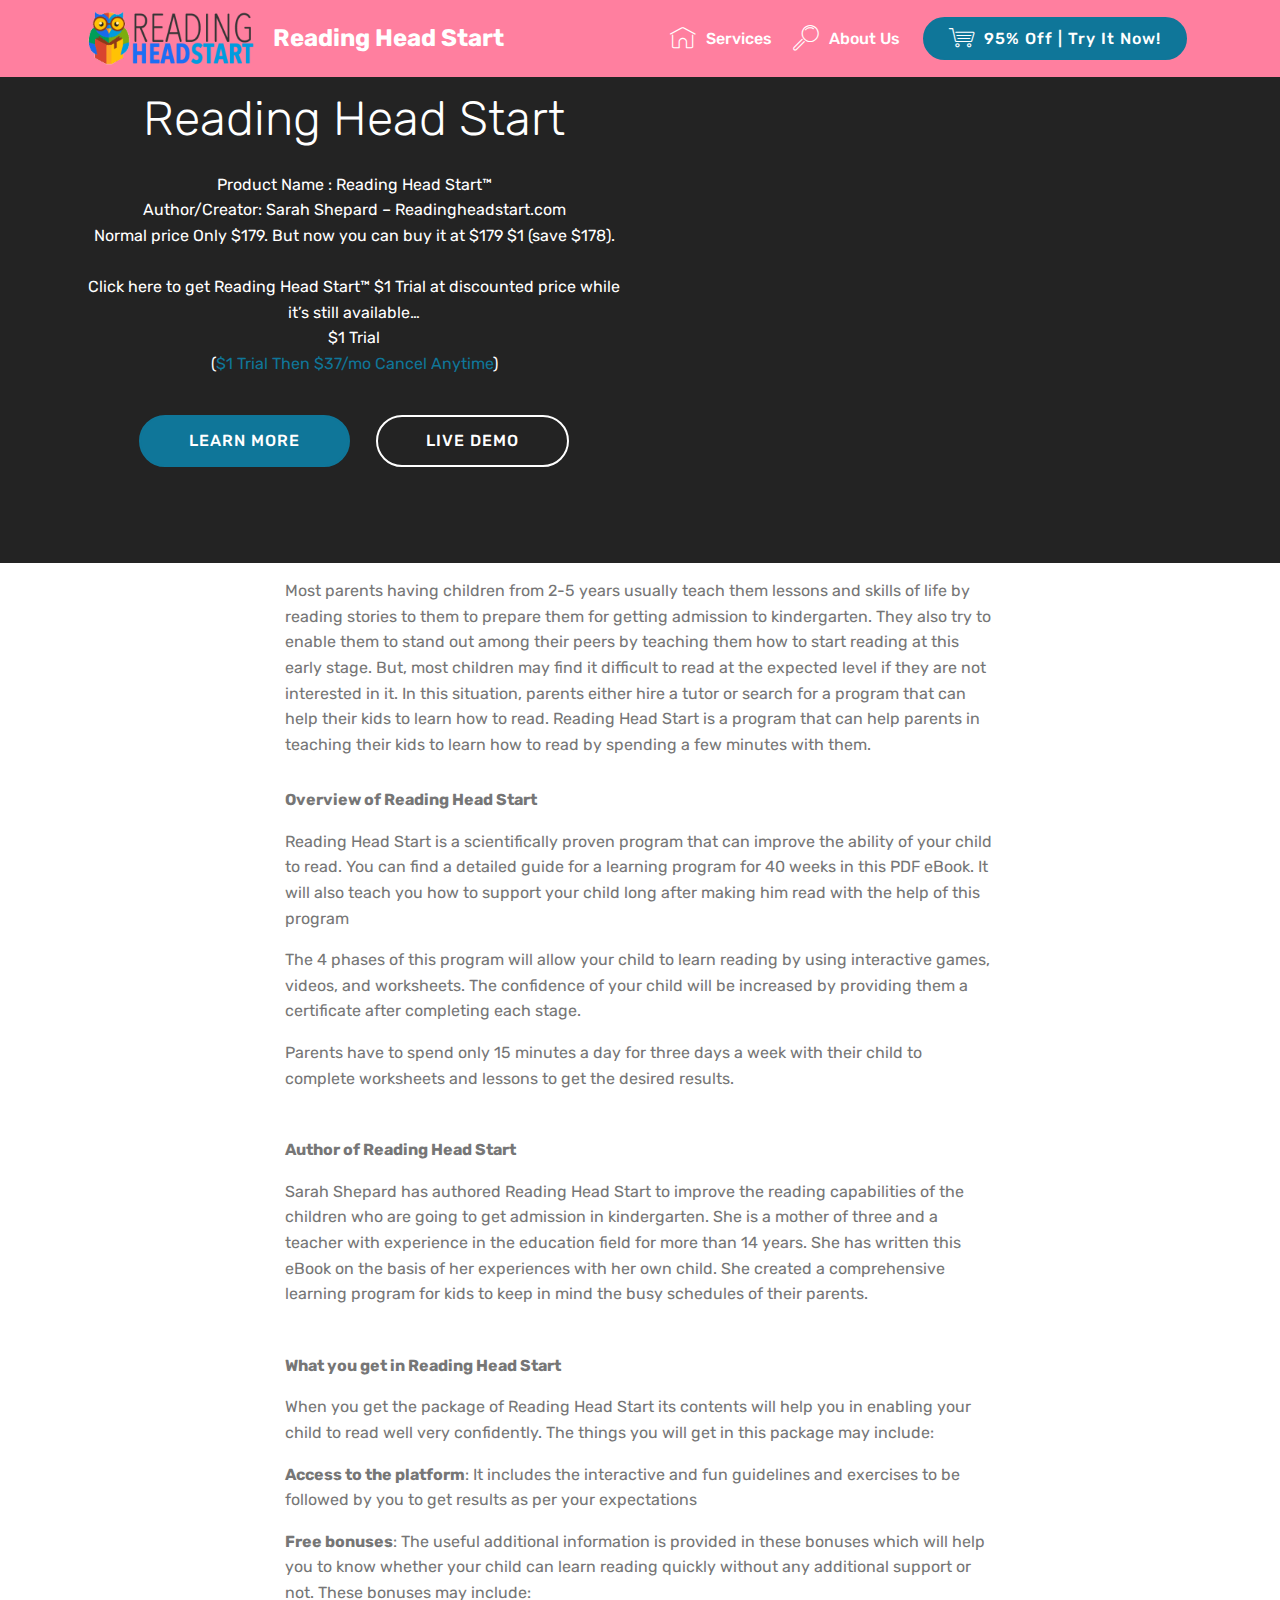
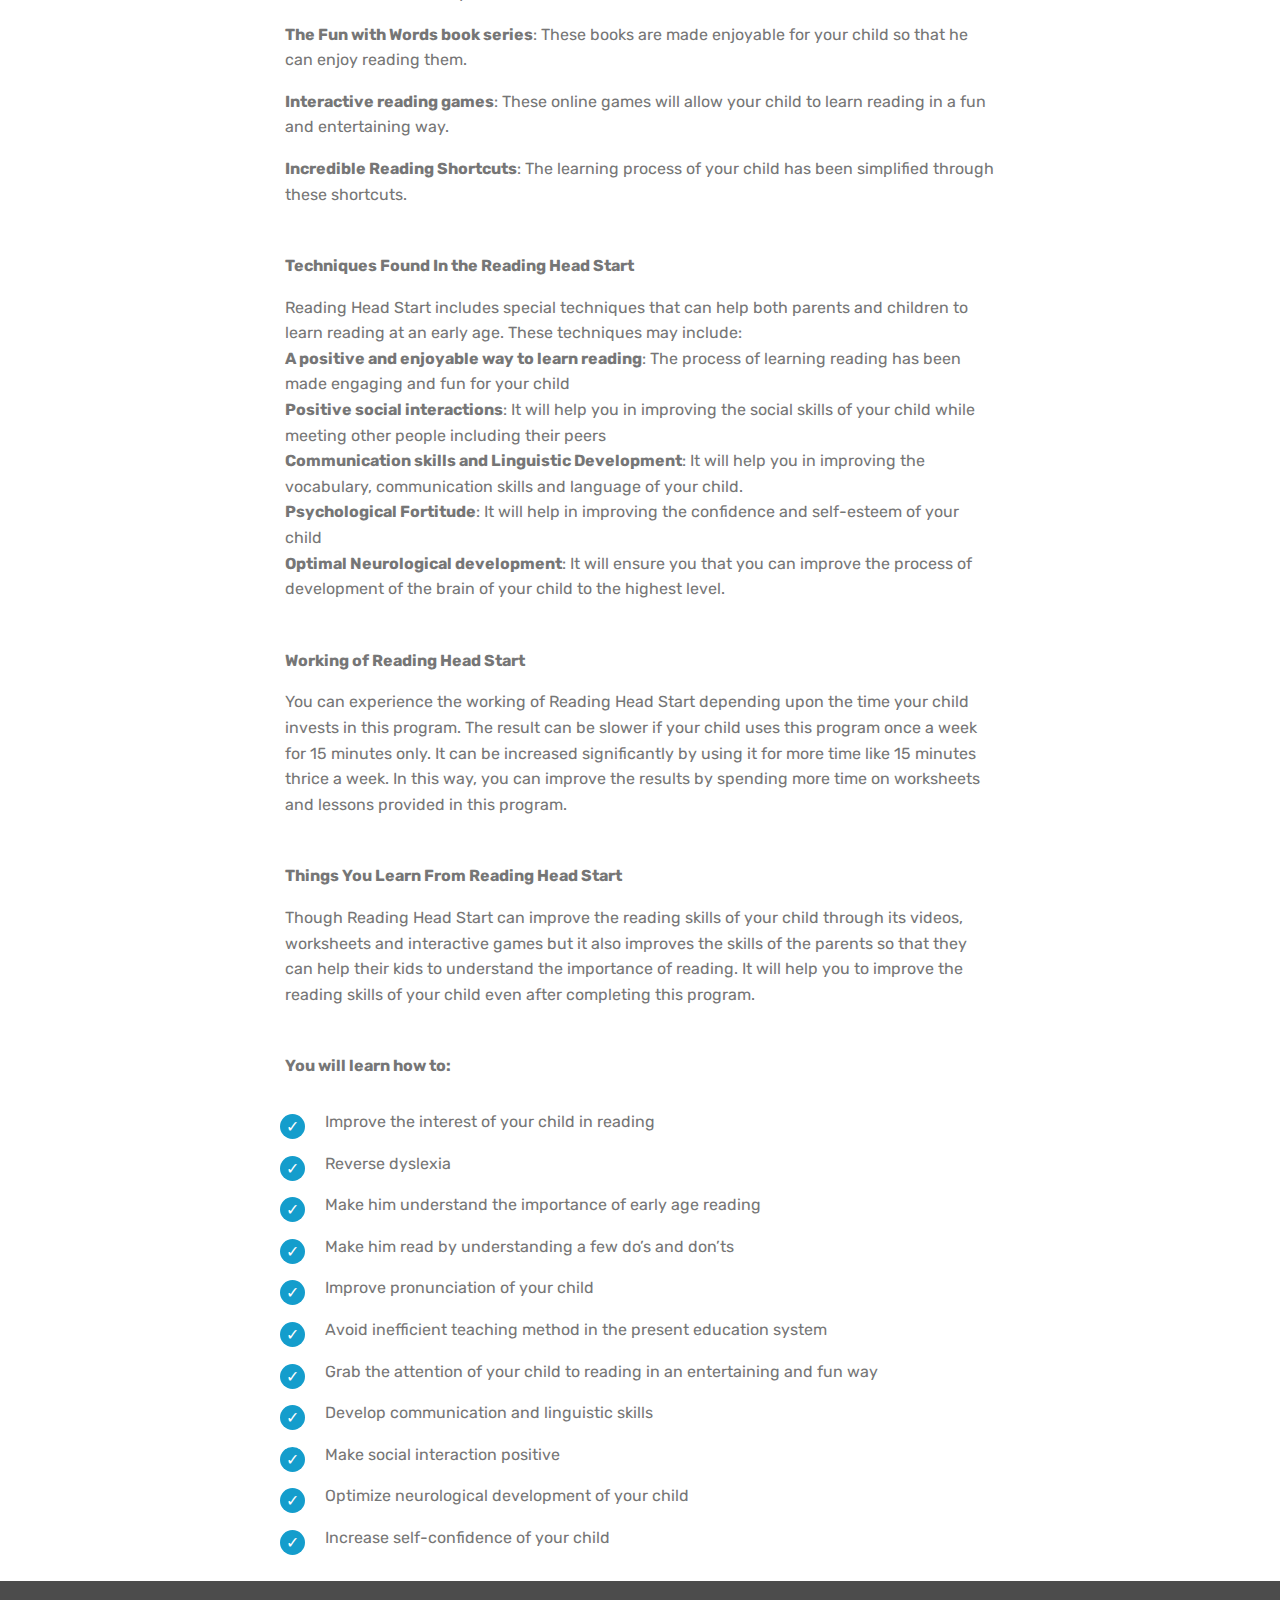
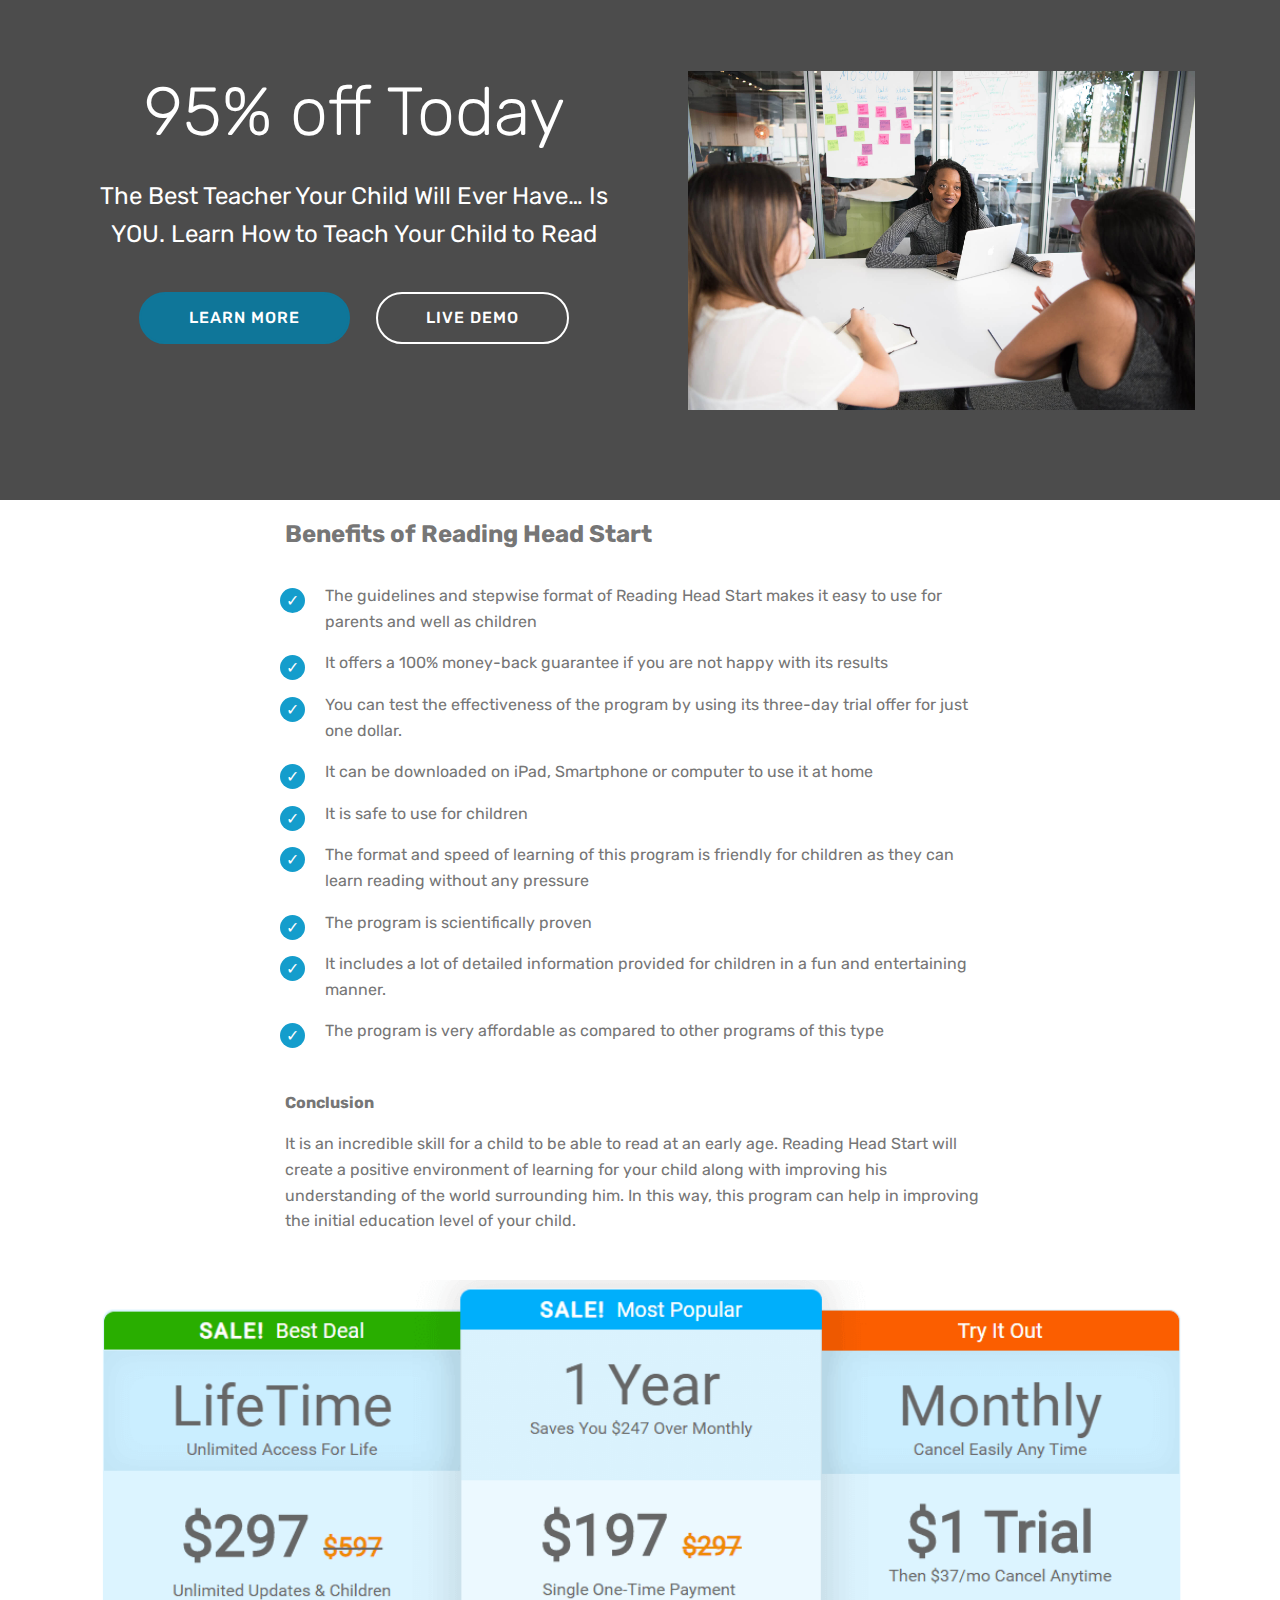
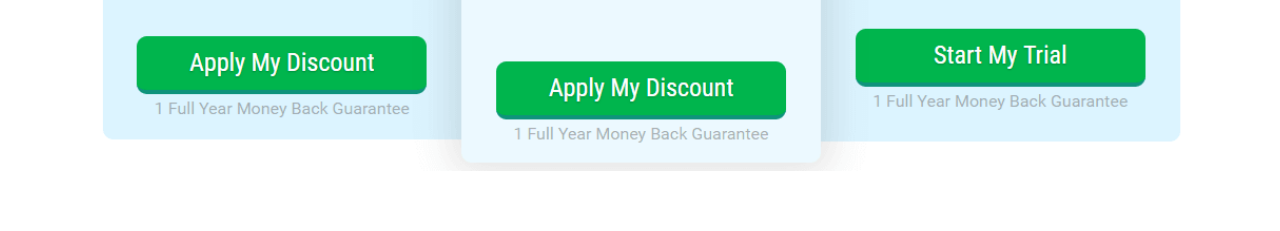
<file: index.html>
<!DOCTYPE html>
<html  >
<head>
  <!-- Site made with Mobirise Website Builder v4.12.3, https://mobirise.com -->
  <meta charset="UTF-8">
  <meta http-equiv="X-UA-Compatible" content="IE=edge">
  <meta name="generator" content="Mobirise v4.12.3, mobirise.com">
  <meta name="viewport" content="width=device-width, initial-scale=1, minimum-scale=1">
  <link rel="shortcut icon" href="assets/images/reading-head-start-logo-240x81.png" type="image/x-icon">
  <meta name="description" content="Reading">
  
  
  <title>Reading</title>
  <link rel="stylesheet" href="assets/web/assets/mobirise-icons/mobirise-icons.css">
  <link rel="stylesheet" href="assets/bootstrap/css/bootstrap.min.css">
  <link rel="stylesheet" href="assets/bootstrap/css/bootstrap-grid.min.css">
  <link rel="stylesheet" href="assets/bootstrap/css/bootstrap-reboot.min.css">
  <link rel="stylesheet" href="assets/tether/tether.min.css">
  <link rel="stylesheet" href="assets/dropdown/css/style.css">
  <link rel="stylesheet" href="assets/theme/css/style.css">
  <link rel="preload" as="style" href="assets/mobirise/css/mbr-additional.css"><link rel="stylesheet" href="assets/mobirise/css/mbr-additional.css" type="text/css">
  
  
  
</head>
<body>
  <section class="menu cid-qTkzRZLJNu" once="menu" id="menu1-0">

    

    <nav class="navbar navbar-expand beta-menu navbar-dropdown align-items-center navbar-fixed-top navbar-toggleable-sm">
        <button class="navbar-toggler navbar-toggler-right" type="button" data-toggle="collapse" data-target="#navbarSupportedContent" aria-controls="navbarSupportedContent" aria-expanded="false" aria-label="Toggle navigation">
            <div class="hamburger">
                <span></span>
                <span></span>
                <span></span>
                <span></span>
            </div>
        </button>
        <div class="menu-logo">
            <div class="navbar-brand">
                <span class="navbar-logo">
                    <a href="https://b2d65nkpv7iaposlnxmbv4xfdh.hop.clickbank.net/?tid=A" target="_blank">
                         <img src="assets/images/reading-head-start-logo-240x81.png" alt="Reading Head Start" title="Reading Head Start" style="height: 3.8rem;">
                    </a>
                </span>
                <span class="navbar-caption-wrap"><a class="navbar-caption text-white display-5" href="https://b2d65nkpv7iaposlnxmbv4xfdh.hop.clickbank.net/?tid=A" target="_blank">Reading Head Start</a></span>
            </div>
        </div>
        <div class="collapse navbar-collapse" id="navbarSupportedContent">
            <ul class="navbar-nav nav-dropdown" data-app-modern-menu="true"><li class="nav-item">
                    <a class="nav-link link text-white display-4" href="https://b2d65nkpv7iaposlnxmbv4xfdh.hop.clickbank.net/?tid=A" target="_blank">
                        <span class="mbri-home mbr-iconfont mbr-iconfont-btn"></span>
                        Services
                    </a>
                </li>
                <li class="nav-item">
                    <a class="nav-link link text-white display-4" href="https://b2d65nkpv7iaposlnxmbv4xfdh.hop.clickbank.net/?tid=A" target="_blank">
                        <span class="mbri-search mbr-iconfont mbr-iconfont-btn"></span>
                        About Us
                    </a>
                </li></ul>
            <div class="navbar-buttons mbr-section-btn"><a class="btn btn-sm btn-primary display-4" href="https://b2d65nkpv7iaposlnxmbv4xfdh.hop.clickbank.net/?tid=A" target="_blank"><span class="mbri-shopping-cart mbr-iconfont mbr-iconfont-btn"></span>
                    95% Off | Try It Now!
                </a></div>
        </div>
    </nav>
</section>

<section class="engine"><a href="https://mobirise.info/m">site design templates</a></section><section class="header7 cid-rXfKhBtRNu" id="header7-12">

    

    

    <div class="container">
        <div class="media-container-row">

            <div class="media-content align-right">
                <h1 class="mbr-section-title mbr-white pb-3 mbr-fonts-style display-2">Reading Head Start</h1>
                <div class="mbr-section-text mbr-white pb-3">
                    <p class="mbr-text mbr-fonts-style display-7">Product Name : Reading Head Start™ 
<br>Author/Creator: Sarah Shepard – Readingheadstart.com 
<br>Normal price Only $179. But now you can buy it at $179 $1 (save $178). 
<br>
<br>Click here to get Reading Head Start™ $1 Trial​ at discounted price while it’s still available… 
<br>$1 Trial​ 
<br>(<a href="https://b2d65nkpv7iaposlnxmbv4xfdh.hop.clickbank.net/?tid=A" target="_blank">$1 Trial​ Then $37/mo Cancel Anytime</a>)</p>
                </div>
                <div class="mbr-section-btn"><a class="btn btn-md btn-primary display-4" href="https://b2d65nkpv7iaposlnxmbv4xfdh.hop.clickbank.net/?tid=A" target="_blank">LEARN MORE</a>
                        <a class="btn btn-md btn-white-outline display-4" href="https://b2d65nkpv7iaposlnxmbv4xfdh.hop.clickbank.net/?tid=A">LIVE DEMO</a></div>
            </div>

            <div class="mbr-figure" style="width: 100%;"><iframe class="mbr-embedded-video" src="https://www.youtube.com/embed/6LPC9FtyxYU?rel=0&amp;amp;showinfo=0&amp;autoplay=0&amp;loop=0" width="1280" height="720" frameborder="0" allowfullscreen></iframe></div>

        </div>
    </div>
</section>

<section class="mbr-section article content1 cid-rXfLXkdPo3" id="content1-13">
    
     

    <div class="container">
        <div class="media-container-row">
            <div class="mbr-text col-12 mbr-fonts-style display-7 col-md-8">Most parents having children from 2-5 years usually teach them lessons and skills of life by reading stories to them to prepare them for getting admission to kindergarten. They also try to enable them to stand out among their peers by teaching them how to start reading at this early stage. But, most children may find it difficult to read at the expected level if they are not interested in it. In this situation, parents either hire a tutor or search for a program that can help their kids to learn how to read. Reading Head Start is a program that can help parents in teaching their kids to learn how to read by spending a few minutes with them.</div>
        </div>
    </div>
</section>

<section class="mbr-section article content1 cid-rXfM0ioTd6" id="content1-17">
    
     

    <div class="container">
        <div class="media-container-row">
            <div class="mbr-text col-12 mbr-fonts-style display-7 col-md-8"><p><strong>Overview of Reading Head Start
</strong></p><p><strong>
</strong><span style="font-size: 1rem;">Reading Head Start is a scientifically proven program that can improve the ability of your child to read. You can find a detailed guide for a learning program for 40 weeks in this PDF eBook. It will also teach you how to support your child long after making him read with the help of this program&nbsp;</span></p><p>The 4 phases of this program will allow your child to learn reading by using interactive games, videos, and worksheets. The confidence of your child will be increased by providing them a certificate after completing each stage.
</p><p>Parents have to spend only 15 minutes a day for three days a week with their child to complete worksheets and lessons to get the desired results.</p></div>
        </div>
    </div>
</section>

<section class="mbr-section article content1 cid-rXfM14YMK2" id="content1-18">
    
     

    <div class="container">
        <div class="media-container-row">
            <div class="mbr-text col-12 mbr-fonts-style display-7 col-md-8"><p><strong>Author of Reading Head Start
</strong></p><p></p><div><span style="font-size: 1rem;">Sarah Shepard has authored Reading Head Start to improve the reading capabilities of the children who are going to get admission in kindergarten. She is a mother of three and a teacher with experience in the education field for more than 14 years. She has written this eBook on the basis of her experiences with her own child. She created a comprehensive learning program for kids to keep in mind the busy schedules of their parents.&nbsp;</span></div><p></p></div>
        </div>
    </div>
</section>

<section class="mbr-section article content1 cid-rXfM1JzvCc" id="content1-19">
    
     

    <div class="container">
        <div class="media-container-row">
            <div class="mbr-text col-12 mbr-fonts-style display-7 col-md-8"><p><strong>What you get in Reading Head Start
</strong></p><p><strong>
</strong><span style="font-size: 1rem;">When you get the package of Reading Head Start its contents will help you in enabling your child to read well very confidently. The things you will get in this package may include:&nbsp;</span></p><p><strong>Access to the platform</strong>: It includes the interactive and fun guidelines and exercises to be followed by you to get results as per your expectations
</p><p><strong>Free bonuses</strong>: The useful additional information is provided in these bonuses which will help you to know whether your child can learn reading quickly without any additional support or not. These bonuses may include:
</p><p><strong>The Fun with Words book series</strong>: These books are made enjoyable for your child so that he can enjoy reading them.
</p><p><strong>Interactive reading games</strong>: These online games will allow your child to learn reading in a fun and entertaining way.
</p><p><strong>Incredible Reading Shortcuts</strong>: The learning process of your child has been simplified through these shortcuts.</p></div>
        </div>
    </div>
</section>

<section class="mbr-section article content1 cid-rXfM2FSD09" id="content1-1a">
    
     

    <div class="container">
        <div class="media-container-row">
            <div class="mbr-text col-12 mbr-fonts-style display-7 col-md-8"><p><strong>Techniques Found In the Reading Head Start 
</strong></p><p></p><div><span style="font-size: 1rem;">Reading Head Start includes special techniques that can help both parents and children to learn reading at an early age. These techniques may include:&nbsp;</span></div><div><strong>A positive and enjoyable way to learn reading</strong>: The process of learning reading has been made engaging and fun for your child
</div><div><strong>Positive social interactions</strong>: It will help you in improving the social skills of your child while meeting other people including their peers
</div><div><strong>Communication skills and Linguistic Development</strong>: It will help you in improving the vocabulary, communication skills and language of your child.
</div><div><strong>Psychological Fortitude</strong>: It will help in improving the confidence and self-esteem of your child
</div><div><strong>Optimal Neurological development</strong>: It will ensure you that you can improve the process of development of the brain of your child to the highest level.</div><p></p></div>
        </div>
    </div>
</section>

<section class="mbr-section article content1 cid-rXfM3d350R" id="content1-1b">
    
     

    <div class="container">
        <div class="media-container-row">
            <div class="mbr-text col-12 mbr-fonts-style display-7 col-md-8"><p><strong>Working of Reading Head Start</strong></p><p><strong>
</strong></p><div><strong>
</strong></div><div>You can experience the working of Reading Head Start depending upon the time your child invests in this program. The result can be slower if your child uses this program once a week for 15 minutes only. It can be increased significantly by using it for more time like 15 minutes thrice a week. In this way, you can improve the results by spending more time on worksheets and lessons provided in this program.
</div><p></p></div>
        </div>
    </div>
</section>

<section class="mbr-section article content1 cid-rXfM3STZyP" id="content1-1c">
    
     

    <div class="container">
        <div class="media-container-row">
            <div class="mbr-text col-12 mbr-fonts-style display-7 col-md-8"><p><strong>Things You Learn From Reading Head Start</strong></p><p><strong> 
</strong></p><div><strong>
</strong></div><div>Though Reading Head Start can improve the reading skills of your child through its videos, worksheets and interactive games but it also improves the skills of the parents so that they can help their kids to understand the importance of reading. It will help you to improve the reading skills of your child even after completing this program.
</div><p></p></div>
        </div>
    </div>
</section>

<section class="mbr-section article content1 cid-rXfLZEFtwn" id="content1-16">
    
     

    <div class="container">
        <div class="media-container-row">
            <div class="mbr-text col-12 mbr-fonts-style display-7 col-md-8"><strong>You will learn how to:</strong></div>
        </div>
    </div>
</section>

<section class="mbr-section article content12 cid-rXfP4sBsXZ" id="content12-1f">
     

    <div class="container">
        <div class="media-container-row">
            <div class="mbr-text counter-container col-12 col-md-8 mbr-fonts-style display-7">
                <ul>
                    <li>Improve the interest of your child in reading 
</li><li>Reverse dyslexia 
</li><li>Make him understand the importance of early age reading 
</li><li>Make him read by understanding a few do’s and don’ts 
</li><li>Improve pronunciation of your child 
</li><li>Avoid inefficient teaching method in the present education system 
</li><li>Grab the attention of your child to reading in an entertaining and fun way 
</li><li>Develop communication and linguistic skills 
</li><li>Make social interaction positive 
</li><li>Optimize neurological development of your child 
</li><li>Increase self-confidence of your child</li>
                </ul>
            </div>
        </div>
    </div>
</section>

<section class="header3 cid-rXfPEEhxoQ mbr-parallax-background" id="header3-1g">

    

    <div class="mbr-overlay" style="opacity: 0.8; background-color: rgb(35, 35, 35);">
    </div>

    <div class="container">
        <div class="media-container-row">
            <div class="mbr-figure" style="width: 100%;">
                <a href="https://0727akqep2gguo5fkve511ri6d.hop.clickbank.net/?tid=A" target="_blank"><img src="assets/images/background2.jpg" alt="Mobirise" title=""></a>
            </div>

            <div class="media-content">
                <h1 class="mbr-section-title mbr-white pb-3 mbr-fonts-style display-1">95% off Today</h1>
                
                <div class="mbr-section-text mbr-white pb-3 ">
                    <p class="mbr-text mbr-fonts-style display-5">The Best Teacher Your Child Will Ever Have… Is YOU. Learn How to Teach Your Child to Read</p>
                </div>
                <div class="mbr-section-btn"><a class="btn btn-md btn-primary display-4" href="https://0727akqep2gguo5fkve511ri6d.hop.clickbank.net/?tid=A" target="_blank">LEARN MORE</a>
                    <a class="btn btn-md btn-white-outline display-4" href="https://0727akqep2gguo5fkve511ri6d.hop.clickbank.net/?tid=A" target="_blank">LIVE DEMO</a></div>
            </div>
        </div>
    </div>

</section>

<section class="mbr-section article content1 cid-rXfQF6zppq" id="content1-1h">
    
     

    <div class="container">
        <div class="media-container-row">
            <div class="mbr-text col-12 mbr-fonts-style display-5 col-md-8"><strong>Benefits of Reading Head Start</strong></div>
        </div>
    </div>
</section>

<section class="mbr-section article content12 cid-rXfQTieQMX" id="content12-1i">
     

    <div class="container">
        <div class="media-container-row">
            <div class="mbr-text counter-container col-12 col-md-8 mbr-fonts-style display-7">
                <ul>
                    <li>The guidelines and stepwise format of Reading Head Start makes it easy to use for parents and well as children 
</li><li>It offers a 100% money-back guarantee if you are not happy with its results 
</li><li>You can test the effectiveness of the program by using its three-day trial offer for just one dollar. 
</li><li>It can be downloaded on iPad, Smartphone or computer to use it at home 
</li><li>It is safe to use for children 
</li><li>The format and speed of learning of this program is friendly for children as they can learn reading without any pressure 
</li><li>The program is scientifically proven 
</li><li>It includes a lot of detailed information provided for children in a fun and entertaining manner. 
</li><li>The program is very affordable as compared to other programs of this type</li>
                </ul>
            </div>
        </div>
    </div>
</section>

<section class="mbr-section article content1 cid-rXfRx60F5a" id="content1-1j">
    
     

    <div class="container">
        <div class="media-container-row">
            <div class="mbr-text col-12 mbr-fonts-style display-7 col-md-8"><p><strong>Conclusion 
</strong></p><p>It is an incredible skill for a child to be able to read at an early age. Reading Head Start will create a positive environment of learning for your child along with improving his understanding of the world surrounding him. In this way, this program can help in improving the initial education level of your child.</p></div>
        </div>
    </div>
</section>

<section class="cid-rXfRGpX3Fd" id="image2-1k">

    

    <figure class="mbr-figure container">
        <div class="image-block" style="width: 100%;">
            <a href="https://0727akqep2gguo5fkve511ri6d.hop.clickbank.net/?tid=A" target="_blank"><img src="assets/images/readingheadstart-1053x466.png" alt="Reading Head Start" title="Reading Head Start"></a>
            
        </div>
    </figure>
</section>


  <script src="assets/web/assets/jquery/jquery.min.js"></script>
  <script src="assets/popper/popper.min.js"></script>
  <script src="assets/bootstrap/js/bootstrap.min.js"></script>
  <script src="assets/tether/tether.min.js"></script>
  <script src="assets/smoothscroll/smooth-scroll.js"></script>
  <script src="assets/dropdown/js/nav-dropdown.js"></script>
  <script src="assets/dropdown/js/navbar-dropdown.js"></script>
  <script src="assets/touchswipe/jquery.touch-swipe.min.js"></script>
  <script src="assets/parallax/jarallax.min.js"></script>
  <script src="assets/theme/js/script.js"></script>
  
  
</body>
</html>
</file>
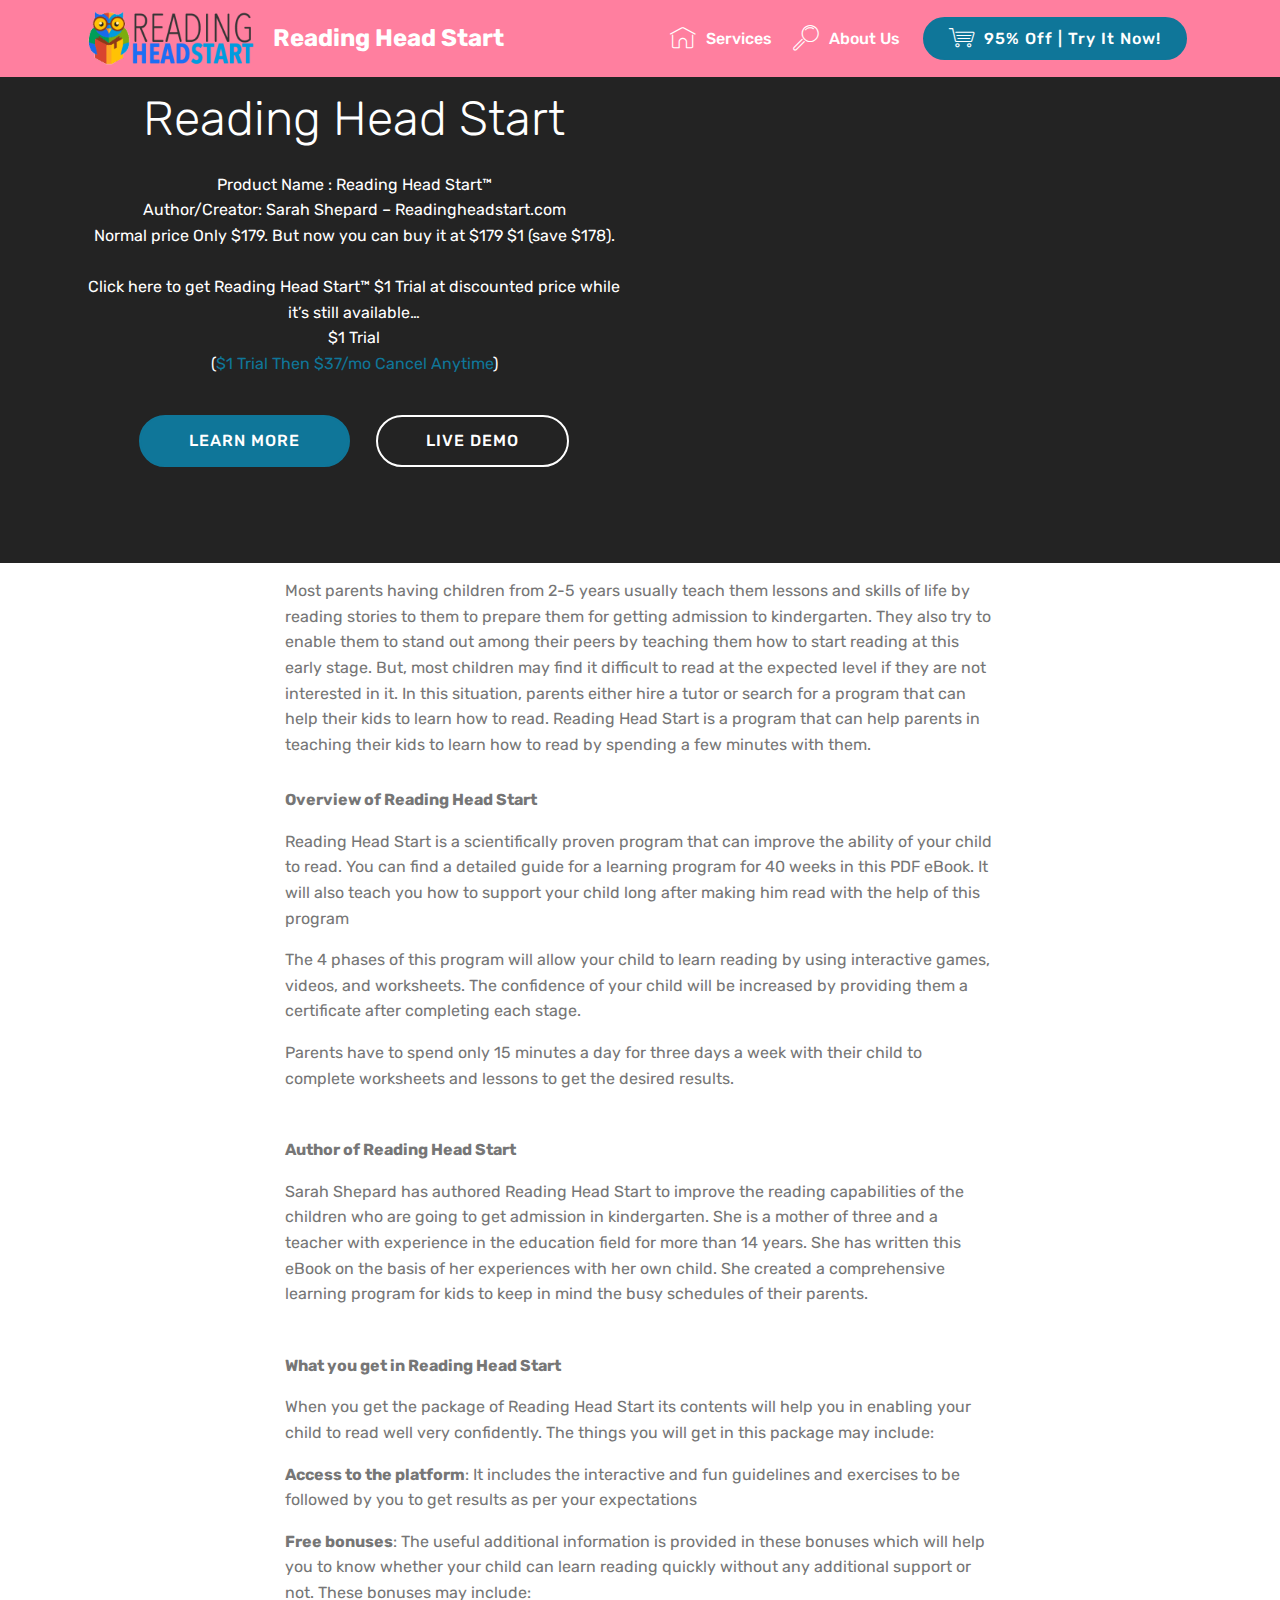
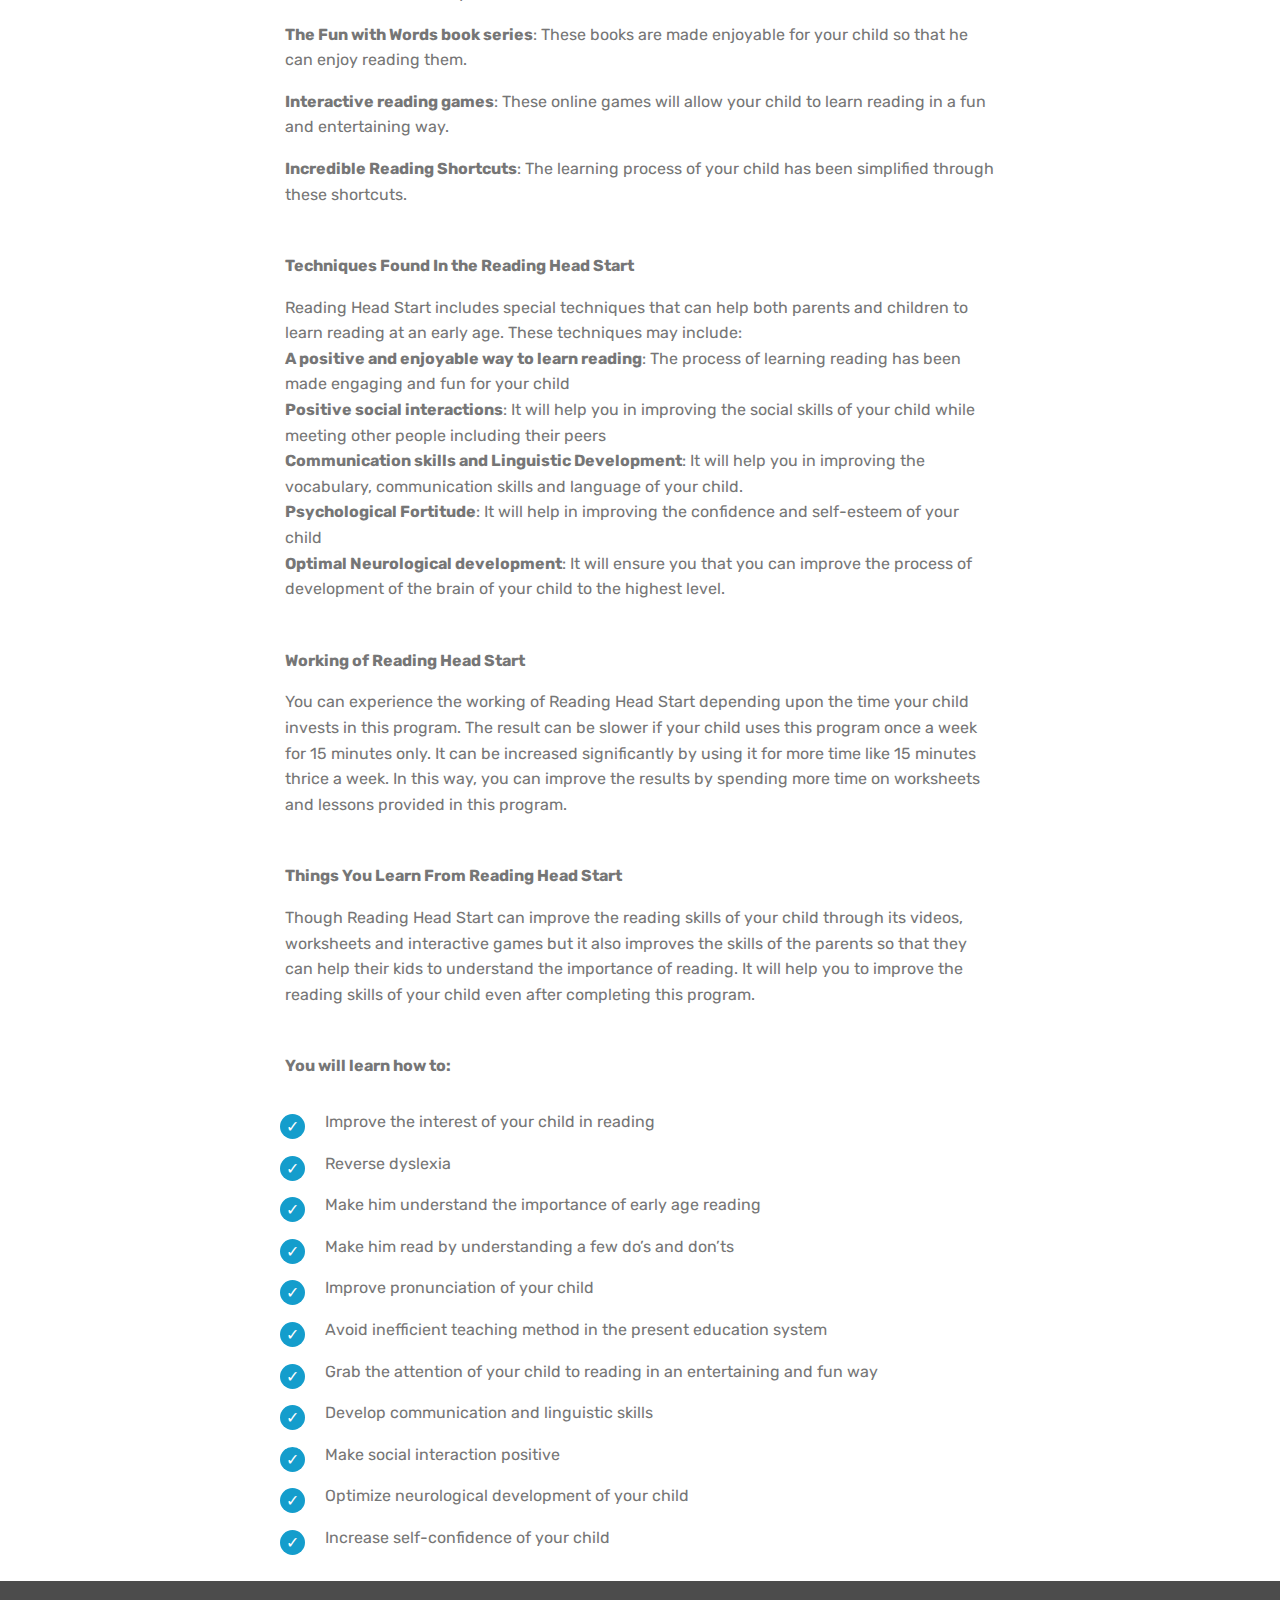
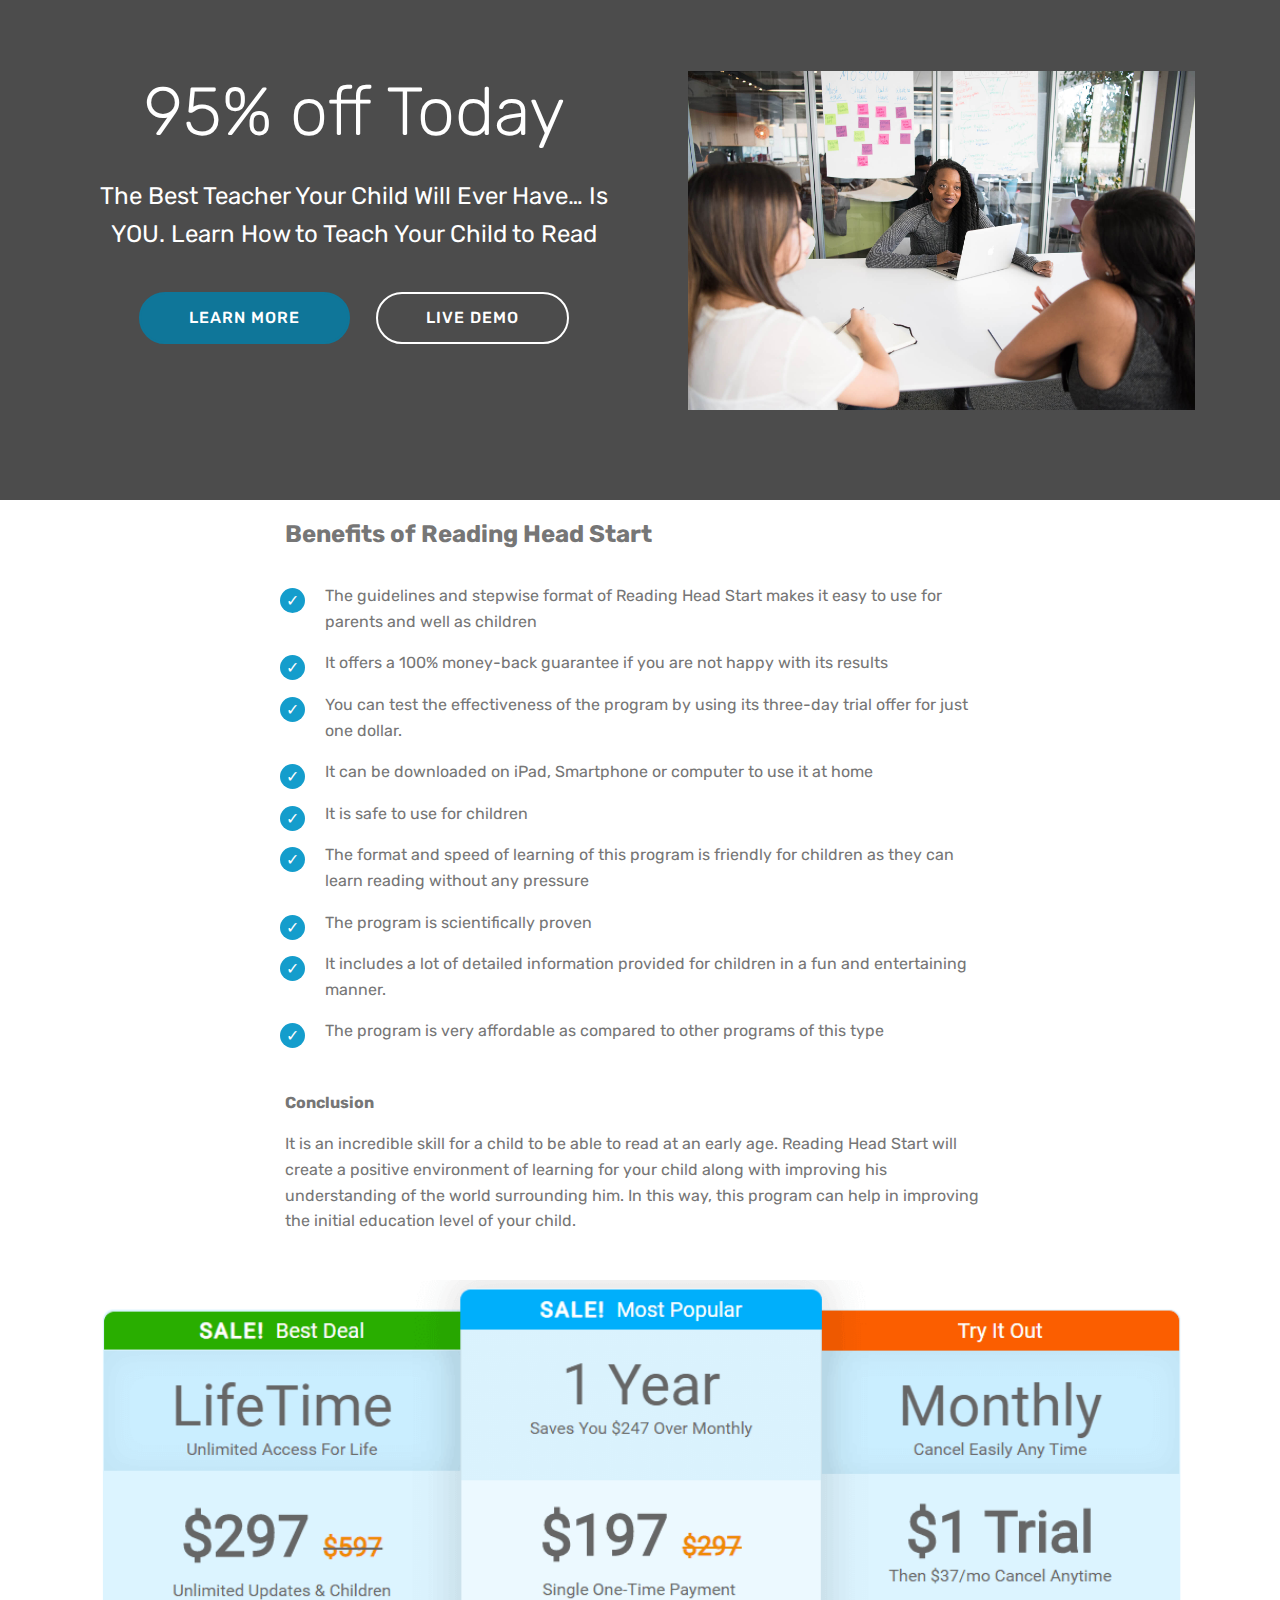
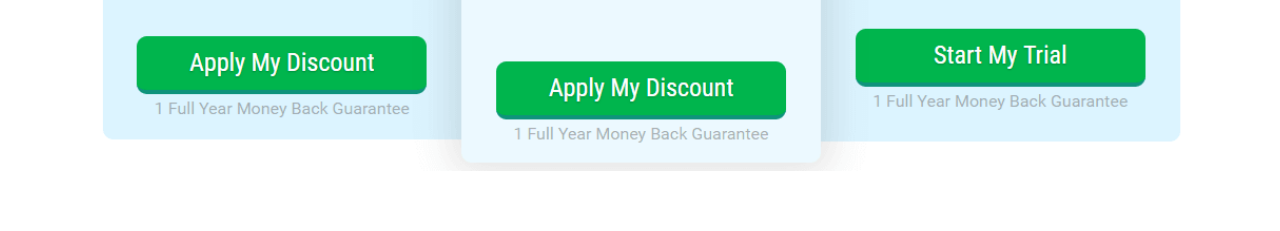
<file: reading.html>
<!DOCTYPE html>
<html  >
<head>
  <!-- Site made with Mobirise Website Builder v4.12.3, https://mobirise.com -->
  <meta charset="UTF-8">
  <meta http-equiv="X-UA-Compatible" content="IE=edge">
  <meta name="generator" content="Mobirise v4.12.3, mobirise.com">
  <meta name="viewport" content="width=device-width, initial-scale=1, minimum-scale=1">
  <link rel="shortcut icon" href="assets/images/reading-head-start-logo-240x81.png" type="image/x-icon">
  <meta name="description" content="Reading">
  
  
  <title>Reading</title>
  <link rel="stylesheet" href="assets/web/assets/mobirise-icons/mobirise-icons.css">
  <link rel="stylesheet" href="assets/bootstrap/css/bootstrap.min.css">
  <link rel="stylesheet" href="assets/bootstrap/css/bootstrap-grid.min.css">
  <link rel="stylesheet" href="assets/bootstrap/css/bootstrap-reboot.min.css">
  <link rel="stylesheet" href="assets/tether/tether.min.css">
  <link rel="stylesheet" href="assets/dropdown/css/style.css">
  <link rel="stylesheet" href="assets/theme/css/style.css">
  <link rel="preload" as="style" href="assets/mobirise/css/mbr-additional.css"><link rel="stylesheet" href="assets/mobirise/css/mbr-additional.css" type="text/css">
  
  
  
</head>
<body>
  <section class="menu cid-qTkzRZLJNu" once="menu" id="menu1-0">

    

    <nav class="navbar navbar-expand beta-menu navbar-dropdown align-items-center navbar-fixed-top navbar-toggleable-sm">
        <button class="navbar-toggler navbar-toggler-right" type="button" data-toggle="collapse" data-target="#navbarSupportedContent" aria-controls="navbarSupportedContent" aria-expanded="false" aria-label="Toggle navigation">
            <div class="hamburger">
                <span></span>
                <span></span>
                <span></span>
                <span></span>
            </div>
        </button>
        <div class="menu-logo">
            <div class="navbar-brand">
                <span class="navbar-logo">
                    <a href="https://b2d65nkpv7iaposlnxmbv4xfdh.hop.clickbank.net/?tid=A" target="_blank">
                         <img src="assets/images/reading-head-start-logo-240x81.png" alt="Reading Head Start" title="Reading Head Start" style="height: 3.8rem;">
                    </a>
                </span>
                <span class="navbar-caption-wrap"><a class="navbar-caption text-white display-5" href="https://b2d65nkpv7iaposlnxmbv4xfdh.hop.clickbank.net/?tid=A" target="_blank">Reading Head Start</a></span>
            </div>
        </div>
        <div class="collapse navbar-collapse" id="navbarSupportedContent">
            <ul class="navbar-nav nav-dropdown" data-app-modern-menu="true"><li class="nav-item">
                    <a class="nav-link link text-white display-4" href="https://b2d65nkpv7iaposlnxmbv4xfdh.hop.clickbank.net/?tid=A" target="_blank">
                        <span class="mbri-home mbr-iconfont mbr-iconfont-btn"></span>
                        Services
                    </a>
                </li>
                <li class="nav-item">
                    <a class="nav-link link text-white display-4" href="https://b2d65nkpv7iaposlnxmbv4xfdh.hop.clickbank.net/?tid=A" target="_blank">
                        <span class="mbri-search mbr-iconfont mbr-iconfont-btn"></span>
                        About Us
                    </a>
                </li></ul>
            <div class="navbar-buttons mbr-section-btn"><a class="btn btn-sm btn-primary display-4" href="https://b2d65nkpv7iaposlnxmbv4xfdh.hop.clickbank.net/?tid=A" target="_blank"><span class="mbri-shopping-cart mbr-iconfont mbr-iconfont-btn"></span>
                    95% Off | Try It Now!
                </a></div>
        </div>
    </nav>
</section>

<section class="engine"><a href="https://mobirise.info/g">build a site</a></section><section class="header7 cid-rXfKhBtRNu" id="header7-12">

    

    

    <div class="container">
        <div class="media-container-row">

            <div class="media-content align-right">
                <h1 class="mbr-section-title mbr-white pb-3 mbr-fonts-style display-2">Reading Head Start</h1>
                <div class="mbr-section-text mbr-white pb-3">
                    <p class="mbr-text mbr-fonts-style display-7">Product Name : Reading Head Start™ 
<br>Author/Creator: Sarah Shepard – Readingheadstart.com 
<br>Normal price Only $179. But now you can buy it at $179 $1 (save $178). 
<br>
<br>Click here to get Reading Head Start™ $1 Trial​ at discounted price while it’s still available… 
<br>$1 Trial​ 
<br>(<a href="https://b2d65nkpv7iaposlnxmbv4xfdh.hop.clickbank.net/?tid=A" target="_blank">$1 Trial​ Then $37/mo Cancel Anytime</a>)</p>
                </div>
                <div class="mbr-section-btn"><a class="btn btn-md btn-primary display-4" href="https://b2d65nkpv7iaposlnxmbv4xfdh.hop.clickbank.net/?tid=A" target="_blank">LEARN MORE</a>
                        <a class="btn btn-md btn-white-outline display-4" href="https://b2d65nkpv7iaposlnxmbv4xfdh.hop.clickbank.net/?tid=A">LIVE DEMO</a></div>
            </div>

            <div class="mbr-figure" style="width: 100%;"><iframe class="mbr-embedded-video" src="https://www.youtube.com/embed/6LPC9FtyxYU?rel=0&amp;amp;showinfo=0&amp;autoplay=0&amp;loop=0" width="1280" height="720" frameborder="0" allowfullscreen></iframe></div>

        </div>
    </div>
</section>

<section class="mbr-section article content1 cid-rXfLXkdPo3" id="content1-13">
    
     

    <div class="container">
        <div class="media-container-row">
            <div class="mbr-text col-12 mbr-fonts-style display-7 col-md-8">Most parents having children from 2-5 years usually teach them lessons and skills of life by reading stories to them to prepare them for getting admission to kindergarten. They also try to enable them to stand out among their peers by teaching them how to start reading at this early stage. But, most children may find it difficult to read at the expected level if they are not interested in it. In this situation, parents either hire a tutor or search for a program that can help their kids to learn how to read. Reading Head Start is a program that can help parents in teaching their kids to learn how to read by spending a few minutes with them.</div>
        </div>
    </div>
</section>

<section class="mbr-section article content1 cid-rXfM0ioTd6" id="content1-17">
    
     

    <div class="container">
        <div class="media-container-row">
            <div class="mbr-text col-12 mbr-fonts-style display-7 col-md-8"><p><strong>Overview of Reading Head Start
</strong></p><p><strong>
</strong><span style="font-size: 1rem;">Reading Head Start is a scientifically proven program that can improve the ability of your child to read. You can find a detailed guide for a learning program for 40 weeks in this PDF eBook. It will also teach you how to support your child long after making him read with the help of this program&nbsp;</span></p><p>The 4 phases of this program will allow your child to learn reading by using interactive games, videos, and worksheets. The confidence of your child will be increased by providing them a certificate after completing each stage.
</p><p>Parents have to spend only 15 minutes a day for three days a week with their child to complete worksheets and lessons to get the desired results.</p></div>
        </div>
    </div>
</section>

<section class="mbr-section article content1 cid-rXfM14YMK2" id="content1-18">
    
     

    <div class="container">
        <div class="media-container-row">
            <div class="mbr-text col-12 mbr-fonts-style display-7 col-md-8"><p><strong>Author of Reading Head Start
</strong></p><p></p><div><span style="font-size: 1rem;">Sarah Shepard has authored Reading Head Start to improve the reading capabilities of the children who are going to get admission in kindergarten. She is a mother of three and a teacher with experience in the education field for more than 14 years. She has written this eBook on the basis of her experiences with her own child. She created a comprehensive learning program for kids to keep in mind the busy schedules of their parents.&nbsp;</span></div><p></p></div>
        </div>
    </div>
</section>

<section class="mbr-section article content1 cid-rXfM1JzvCc" id="content1-19">
    
     

    <div class="container">
        <div class="media-container-row">
            <div class="mbr-text col-12 mbr-fonts-style display-7 col-md-8"><p><strong>What you get in Reading Head Start
</strong></p><p><strong>
</strong><span style="font-size: 1rem;">When you get the package of Reading Head Start its contents will help you in enabling your child to read well very confidently. The things you will get in this package may include:&nbsp;</span></p><p><strong>Access to the platform</strong>: It includes the interactive and fun guidelines and exercises to be followed by you to get results as per your expectations
</p><p><strong>Free bonuses</strong>: The useful additional information is provided in these bonuses which will help you to know whether your child can learn reading quickly without any additional support or not. These bonuses may include:
</p><p><strong>The Fun with Words book series</strong>: These books are made enjoyable for your child so that he can enjoy reading them.
</p><p><strong>Interactive reading games</strong>: These online games will allow your child to learn reading in a fun and entertaining way.
</p><p><strong>Incredible Reading Shortcuts</strong>: The learning process of your child has been simplified through these shortcuts.</p></div>
        </div>
    </div>
</section>

<section class="mbr-section article content1 cid-rXfM2FSD09" id="content1-1a">
    
     

    <div class="container">
        <div class="media-container-row">
            <div class="mbr-text col-12 mbr-fonts-style display-7 col-md-8"><p><strong>Techniques Found In the Reading Head Start 
</strong></p><p></p><div><span style="font-size: 1rem;">Reading Head Start includes special techniques that can help both parents and children to learn reading at an early age. These techniques may include:&nbsp;</span></div><div><strong>A positive and enjoyable way to learn reading</strong>: The process of learning reading has been made engaging and fun for your child
</div><div><strong>Positive social interactions</strong>: It will help you in improving the social skills of your child while meeting other people including their peers
</div><div><strong>Communication skills and Linguistic Development</strong>: It will help you in improving the vocabulary, communication skills and language of your child.
</div><div><strong>Psychological Fortitude</strong>: It will help in improving the confidence and self-esteem of your child
</div><div><strong>Optimal Neurological development</strong>: It will ensure you that you can improve the process of development of the brain of your child to the highest level.</div><p></p></div>
        </div>
    </div>
</section>

<section class="mbr-section article content1 cid-rXfM3d350R" id="content1-1b">
    
     

    <div class="container">
        <div class="media-container-row">
            <div class="mbr-text col-12 mbr-fonts-style display-7 col-md-8"><p><strong>Working of Reading Head Start</strong></p><p><strong>
</strong></p><div><strong>
</strong></div><div>You can experience the working of Reading Head Start depending upon the time your child invests in this program. The result can be slower if your child uses this program once a week for 15 minutes only. It can be increased significantly by using it for more time like 15 minutes thrice a week. In this way, you can improve the results by spending more time on worksheets and lessons provided in this program.
</div><p></p></div>
        </div>
    </div>
</section>

<section class="mbr-section article content1 cid-rXfM3STZyP" id="content1-1c">
    
     

    <div class="container">
        <div class="media-container-row">
            <div class="mbr-text col-12 mbr-fonts-style display-7 col-md-8"><p><strong>Things You Learn From Reading Head Start</strong></p><p><strong> 
</strong></p><div><strong>
</strong></div><div>Though Reading Head Start can improve the reading skills of your child through its videos, worksheets and interactive games but it also improves the skills of the parents so that they can help their kids to understand the importance of reading. It will help you to improve the reading skills of your child even after completing this program.
</div><p></p></div>
        </div>
    </div>
</section>

<section class="mbr-section article content1 cid-rXfLZEFtwn" id="content1-16">
    
     

    <div class="container">
        <div class="media-container-row">
            <div class="mbr-text col-12 mbr-fonts-style display-7 col-md-8"><strong>You will learn how to:</strong></div>
        </div>
    </div>
</section>

<section class="mbr-section article content12 cid-rXfP4sBsXZ" id="content12-1f">
     

    <div class="container">
        <div class="media-container-row">
            <div class="mbr-text counter-container col-12 col-md-8 mbr-fonts-style display-7">
                <ul>
                    <li>Improve the interest of your child in reading 
</li><li>Reverse dyslexia 
</li><li>Make him understand the importance of early age reading 
</li><li>Make him read by understanding a few do’s and don’ts 
</li><li>Improve pronunciation of your child 
</li><li>Avoid inefficient teaching method in the present education system 
</li><li>Grab the attention of your child to reading in an entertaining and fun way 
</li><li>Develop communication and linguistic skills 
</li><li>Make social interaction positive 
</li><li>Optimize neurological development of your child 
</li><li>Increase self-confidence of your child</li>
                </ul>
            </div>
        </div>
    </div>
</section>

<section class="header3 cid-rXfPEEhxoQ mbr-parallax-background" id="header3-1g">

    

    <div class="mbr-overlay" style="opacity: 0.8; background-color: rgb(35, 35, 35);">
    </div>

    <div class="container">
        <div class="media-container-row">
            <div class="mbr-figure" style="width: 100%;">
                <a href="https://0727akqep2gguo5fkve511ri6d.hop.clickbank.net/?tid=A" target="_blank"><img src="assets/images/background2.jpg" alt="Mobirise" title=""></a>
            </div>

            <div class="media-content">
                <h1 class="mbr-section-title mbr-white pb-3 mbr-fonts-style display-1">95% off Today</h1>
                
                <div class="mbr-section-text mbr-white pb-3 ">
                    <p class="mbr-text mbr-fonts-style display-5">The Best Teacher Your Child Will Ever Have… Is YOU. Learn How to Teach Your Child to Read</p>
                </div>
                <div class="mbr-section-btn"><a class="btn btn-md btn-primary display-4" href="https://0727akqep2gguo5fkve511ri6d.hop.clickbank.net/?tid=A" target="_blank">LEARN MORE</a>
                    <a class="btn btn-md btn-white-outline display-4" href="https://0727akqep2gguo5fkve511ri6d.hop.clickbank.net/?tid=A" target="_blank">LIVE DEMO</a></div>
            </div>
        </div>
    </div>

</section>

<section class="mbr-section article content1 cid-rXfQF6zppq" id="content1-1h">
    
     

    <div class="container">
        <div class="media-container-row">
            <div class="mbr-text col-12 mbr-fonts-style display-5 col-md-8"><strong>Benefits of Reading Head Start</strong></div>
        </div>
    </div>
</section>

<section class="mbr-section article content12 cid-rXfQTieQMX" id="content12-1i">
     

    <div class="container">
        <div class="media-container-row">
            <div class="mbr-text counter-container col-12 col-md-8 mbr-fonts-style display-7">
                <ul>
                    <li>The guidelines and stepwise format of Reading Head Start makes it easy to use for parents and well as children 
</li><li>It offers a 100% money-back guarantee if you are not happy with its results 
</li><li>You can test the effectiveness of the program by using its three-day trial offer for just one dollar. 
</li><li>It can be downloaded on iPad, Smartphone or computer to use it at home 
</li><li>It is safe to use for children 
</li><li>The format and speed of learning of this program is friendly for children as they can learn reading without any pressure 
</li><li>The program is scientifically proven 
</li><li>It includes a lot of detailed information provided for children in a fun and entertaining manner. 
</li><li>The program is very affordable as compared to other programs of this type</li>
                </ul>
            </div>
        </div>
    </div>
</section>

<section class="mbr-section article content1 cid-rXfRx60F5a" id="content1-1j">
    
     

    <div class="container">
        <div class="media-container-row">
            <div class="mbr-text col-12 mbr-fonts-style display-7 col-md-8"><p><strong>Conclusion 
</strong></p><p>It is an incredible skill for a child to be able to read at an early age. Reading Head Start will create a positive environment of learning for your child along with improving his understanding of the world surrounding him. In this way, this program can help in improving the initial education level of your child.</p></div>
        </div>
    </div>
</section>

<section class="cid-rXfRGpX3Fd" id="image2-1k">

    

    <figure class="mbr-figure container">
        <div class="image-block" style="width: 100%;">
            <a href="https://0727akqep2gguo5fkve511ri6d.hop.clickbank.net/?tid=A" target="_blank"><img src="assets/images/readingheadstart-1053x466.png" alt="Reading Head Start" title="Reading Head Start"></a>
            
        </div>
    </figure>
</section>


  <script src="assets/web/assets/jquery/jquery.min.js"></script>
  <script src="assets/popper/popper.min.js"></script>
  <script src="assets/bootstrap/js/bootstrap.min.js"></script>
  <script src="assets/tether/tether.min.js"></script>
  <script src="assets/smoothscroll/smooth-scroll.js"></script>
  <script src="assets/dropdown/js/nav-dropdown.js"></script>
  <script src="assets/dropdown/js/navbar-dropdown.js"></script>
  <script src="assets/touchswipe/jquery.touch-swipe.min.js"></script>
  <script src="assets/parallax/jarallax.min.js"></script>
  <script src="assets/theme/js/script.js"></script>
  
  
</body>
</html>
</file>
<file: assets/web/assets/mobirise-icons/mobirise-icons.css>
@font-face {
  font-family: 'MobiriseIcons';
  src:  url('mobirise-icons.eot?spat4u');
  src:  url('mobirise-icons.eot?spat4u#iefix') format('embedded-opentype'),
    url('mobirise-icons.ttf?spat4u') format('truetype'),
    url('mobirise-icons.woff?spat4u') format('woff'),
    url('mobirise-icons.svg?spat4u#MobiriseIcons') format('svg');
  font-weight: normal;
  font-style: normal;
  font-display: swap;
}

[class^="mbri-"], [class*=" mbri-"] {
  /* use !important to prevent issues with browser extensions that change fonts */
  font-family: MobiriseIcons !important;
  speak: none;
  font-style: normal;
  font-weight: normal;
  font-variant: normal;
  text-transform: none;
  line-height: 1;

  /* Better Font Rendering =========== */
  -webkit-font-smoothing: antialiased;
  -moz-osx-font-smoothing: grayscale;
}

.mbri-add-submenu:before {
  content: "\e900";
}
.mbri-alert:before {
  content: "\e901";
}
.mbri-align-center:before {
  content: "\e902";
}
.mbri-align-justify:before {
  content: "\e903";
}
.mbri-align-left:before {
  content: "\e904";
}
.mbri-align-right:before {
  content: "\e905";
}
.mbri-android:before {
  content: "\e906";
}
.mbri-apple:before {
  content: "\e907";
}
.mbri-arrow-down:before {
  content: "\e908";
}
.mbri-arrow-next:before {
  content: "\e909";
}
.mbri-arrow-prev:before {
  content: "\e90a";
}
.mbri-arrow-up:before {
  content: "\e90b";
}
.mbri-bold:before {
  content: "\e90c";
}
.mbri-bookmark:before {
  content: "\e90d";
}
.mbri-bootstrap:before {
  content: "\e90e";
}
.mbri-briefcase:before {
  content: "\e90f";
}
.mbri-browse:before {
  content: "\e910";
}
.mbri-bulleted-list:before {
  content: "\e911";
}
.mbri-calendar:before {
  content: "\e912";
}
.mbri-camera:before {
  content: "\e913";
}
.mbri-cart-add:before {
  content: "\e914";
}
.mbri-cart-full:before {
  content: "\e915";
}
.mbri-cash:before {
  content: "\e916";
}
.mbri-change-style:before {
  content: "\e917";
}
.mbri-chat:before {
  content: "\e918";
}
.mbri-clock:before {
  content: "\e919";
}
.mbri-close:before {
  content: "\e91a";
}
.mbri-cloud:before {
  content: "\e91b";
}
.mbri-code:before {
  content: "\e91c";
}
.mbri-contact-form:before {
  content: "\e91d";
}
.mbri-credit-card:before {
  content: "\e91e";
}
.mbri-cursor-click:before {
  content: "\e91f";
}
.mbri-cust-feedback:before {
  content: "\e920";
}
.mbri-database:before {
  content: "\e921";
}
.mbri-delivery:before {
  content: "\e922";
}
.mbri-desktop:before {
  content: "\e923";
}
.mbri-devices:before {
  content: "\e924";
}
.mbri-down:before {
  content: "\e925";
}
.mbri-download:before {
  content: "\e989";
}
.mbri-drag-n-drop:before {
  content: "\e927";
}
.mbri-drag-n-drop2:before {
  content: "\e928";
}
.mbri-edit:before {
  content: "\e929";
}
.mbri-edit2:before {
  content: "\e92a";
}
.mbri-error:before {
  content: "\e92b";
}
.mbri-extension:before {
  content: "\e92c";
}
.mbri-features:before {
  content: "\e92d";
}
.mbri-file:before {
  content: "\e92e";
}
.mbri-flag:before {
  content: "\e92f";
}
.mbri-folder:before {
  content: "\e930";
}
.mbri-gift:before {
  content: "\e931";
}
.mbri-github:before {
  content: "\e932";
}
.mbri-globe:before {
  content: "\e933";
}
.mbri-globe-2:before {
  content: "\e934";
}
.mbri-growing-chart:before {
  content: "\e935";
}
.mbri-hearth:before {
  content: "\e936";
}
.mbri-help:before {
  content: "\e937";
}
.mbri-home:before {
  content: "\e938";
}
.mbri-hot-cup:before {
  content: "\e939";
}
.mbri-idea:before {
  content: "\e93a";
}
.mbri-image-gallery:before {
  content: "\e93b";
}
.mbri-image-slider:before {
  content: "\e93c";
}
.mbri-info:before {
  content: "\e93d";
}
.mbri-italic:before {
  content: "\e93e";
}
.mbri-key:before {
  content: "\e93f";
}
.mbri-laptop:before {
  content: "\e940";
}
.mbri-layers:before {
  content: "\e941";
}
.mbri-left-right:before {
  content: "\e942";
}
.mbri-left:before {
  content: "\e943";
}
.mbri-letter:before {
  content: "\e944";
}
.mbri-like:before {
  content: "\e945";
}
.mbri-link:before {
  content: "\e946";
}
.mbri-lock:before {
  content: "\e947";
}
.mbri-login:before {
  content: "\e948";
}
.mbri-logout:before {
  content: "\e949";
}
.mbri-magic-stick:before {
  content: "\e94a";
}
.mbri-map-pin:before {
  content: "\e94b";
}
.mbri-menu:before {
  content: "\e94c";
}
.mbri-mobile:before {
  content: "\e94d";
}
.mbri-mobile2:before {
  content: "\e94e";
}
.mbri-mobirise:before {
  content: "\e94f";
}
.mbri-more-horizontal:before {
  content: "\e950";
}
.mbri-more-vertical:before {
  content: "\e951";
}
.mbri-music:before {
  content: "\e952";
}
.mbri-new-file:before {
  content: "\e953";
}
.mbri-numbered-list:before {
  content: "\e954";
}
.mbri-opened-folder:before {
  content: "\e955";
}
.mbri-pages:before {
  content: "\e956";
}
.mbri-paper-plane:before {
  content: "\e957";
}
.mbri-paperclip:before {
  content: "\e958";
}
.mbri-photo:before {
  content: "\e959";
}
.mbri-photos:before {
  content: "\e95a";
}
.mbri-pin:before {
  content: "\e95b";
}
.mbri-play:before {
  content: "\e95c";
}
.mbri-plus:before {
  content: "\e95d";
}
.mbri-preview:before {
  content: "\e95e";
}
.mbri-print:before {
  content: "\e95f";
}
.mbri-protect:before {
  content: "\e960";
}
.mbri-question:before {
  content: "\e961";
}
.mbri-quote-left:before {
  content: "\e962";
}
.mbri-quote-right:before {
  content: "\e963";
}
.mbri-refresh:before {
  content: "\e964";
}
.mbri-responsive:before {
  content: "\e965";
}
.mbri-right:before {
  content: "\e966";
}
.mbri-rocket:before {
  content: "\e967";
}
.mbri-sad-face:before {
  content: "\e968";
}
.mbri-sale:before {
  content: "\e969";
}
.mbri-save:before {
  content: "\e96a";
}
.mbri-search:before {
  content: "\e96b";
}
.mbri-setting:before {
  content: "\e96c";
}
.mbri-setting2:before {
  content: "\e96d";
}
.mbri-setting3:before {
  content: "\e96e";
}
.mbri-share:before {
  content: "\e96f";
}
.mbri-shopping-bag:before {
  content: "\e970";
}
.mbri-shopping-basket:before {
  content: "\e971";
}
.mbri-shopping-cart:before {
  content: "\e972";
}
.mbri-sites:before {
  content: "\e973";
}
.mbri-smile-face:before {
  content: "\e974";
}
.mbri-speed:before {
  content: "\e975";
}
.mbri-star:before {
  content: "\e976";
}
.mbri-success:before {
  content: "\e977";
}
.mbri-sun:before {
  content: "\e978";
}
.mbri-sun2:before {
  content: "\e979";
}
.mbri-tablet:before {
  content: "\e97a";
}
.mbri-tablet-vertical:before {
  content: "\e97b";
}
.mbri-target:before {
  content: "\e97c";
}
.mbri-timer:before {
  content: "\e97d";
}
.mbri-to-ftp:before {
  content: "\e97e";
}
.mbri-to-local-drive:before {
  content: "\e97f";
}
.mbri-touch-swipe:before {
  content: "\e980";
}
.mbri-touch:before {
  content: "\e981";
}
.mbri-trash:before {
  content: "\e982";
}
.mbri-underline:before {
  content: "\e983";
}
.mbri-unlink:before {
  content: "\e984";
}
.mbri-unlock:before {
  content: "\e985";
}
.mbri-up-down:before {
  content: "\e986";
}
.mbri-up:before {
  content: "\e987";
}
.mbri-update:before {
  content: "\e988";
}
.mbri-upload:before {
 content: "\e926"; 
}
.mbri-user:before {
  content: "\e98a";
}
.mbri-user2:before {
  content: "\e98b";
}
.mbri-users:before {
  content: "\e98c";
}
.mbri-video:before {
  content: "\e98d";
}
.mbri-video-play:before {
  content: "\e98e";
}
.mbri-watch:before {
  content: "\e98f";
}
.mbri-website-theme:before {
  content: "\e990";
}
.mbri-wifi:before {
  content: "\e991";
}
.mbri-windows:before {
  content: "\e992";
}
.mbri-zoom-out:before {
  content: "\e993";
}
.mbri-redo:before {
  content: "\e994";
}
.mbri-undo:before {
  content: "\e995";
}
</file>
<file: assets/dropdown/css/style.css>
.navbar-dropdown {
  left: 0;
  padding: 0;
  position: absolute;
  right: 0;
  top: 0;
  transition: all 0.45s ease;
  z-index: 1030;
  background: #282828; }
  .navbar-dropdown .navbar-logo {
    margin-right: 0.8rem;
    transition: margin 0.3s ease-in-out;
    vertical-align: middle; }
    .navbar-dropdown .navbar-logo img {
      height: 3.125rem;
      transition: all 0.3s ease-in-out; }
    .navbar-dropdown .navbar-logo.mbr-iconfont {
      font-size: 3.125rem;
      line-height: 3.125rem; }
  .navbar-dropdown .navbar-caption {
    font-weight: 700;
    white-space: normal;
    vertical-align: -4px;
    line-height: 3.125rem !important; }
    .navbar-dropdown .navbar-caption, .navbar-dropdown .navbar-caption:hover {
      color: inherit;
      text-decoration: none; }
  .navbar-dropdown .mbr-iconfont + .navbar-caption {
    vertical-align: -1px; }
  .navbar-dropdown.navbar-fixed-top {
    position: fixed; }
  .navbar-dropdown .navbar-brand span {
    vertical-align: -4px; }
  .navbar-dropdown.bg-color.transparent {
    background: none; }
  .navbar-dropdown.navbar-short .navbar-brand {
    padding: 0.625rem 0; }
    .navbar-dropdown.navbar-short .navbar-brand span {
      vertical-align: -1px; }
  .navbar-dropdown.navbar-short .navbar-caption {
    line-height: 2.375rem !important;
    vertical-align: -2px; }
  .navbar-dropdown.navbar-short .navbar-logo {
    margin-right: 0.5rem; }
    .navbar-dropdown.navbar-short .navbar-logo img {
      height: 2.375rem; }
    .navbar-dropdown.navbar-short .navbar-logo.mbr-iconfont {
      font-size: 2.375rem;
      line-height: 2.375rem; }
  .navbar-dropdown.navbar-short .mbr-table-cell {
    height: 3.625rem; }
  .navbar-dropdown .navbar-close {
    left: 0.6875rem;
    position: fixed;
    top: 0.75rem;
    z-index: 1000; }
  .navbar-dropdown .hamburger-icon {
    content: "";
    display: inline-block;
    vertical-align: middle;
    width: 16px;
    -webkit-box-shadow: 0 -6px 0 1px #282828,0 0 0 1px #282828,0 6px 0 1px #282828;
    -moz-box-shadow: 0 -6px 0 1px #282828,0 0 0 1px #282828,0 6px 0 1px #282828;
    box-shadow: 0 -6px 0 1px #282828,0 0 0 1px #282828,0 6px 0 1px #282828; }

.dropdown-menu .dropdown-toggle[data-toggle="dropdown-submenu"]::after {
  border-bottom: 0.35em solid transparent;
  border-left: 0.35em solid;
  border-right: 0;
  border-top: 0.35em solid transparent;
  margin-left: 0.3rem; }

.dropdown-menu .dropdown-item:focus {
  outline: 0; }

.nav-dropdown {
  font-size: 0.75rem;
  font-weight: 500;
  height: auto !important; }
  .nav-dropdown .nav-btn {
    padding-left: 1rem; }
  .nav-dropdown .link {
    margin: .667em 1.667em;
    font-weight: 500;
    padding: 0;
    transition: color .2s ease-in-out; }
    .nav-dropdown .link.dropdown-toggle {
      margin-right: 2.583em; }
      .nav-dropdown .link.dropdown-toggle::after {
        margin-left: .25rem;
        border-top: 0.35em solid;
        border-right: 0.35em solid transparent;
        border-left: 0.35em solid transparent;
        border-bottom: 0; }
      .nav-dropdown .link.dropdown-toggle[aria-expanded="true"] {
        margin: 0;
        padding: 0.667em 3.263em  0.667em 1.667em; }
  .nav-dropdown .link::after,
  .nav-dropdown .dropdown-item::after {
    color: inherit; }
  .nav-dropdown .btn {
    font-size: 0.75rem;
    font-weight: 700;
    letter-spacing: 0;
    margin-bottom: 0;
    padding-left: 1.25rem;
    padding-right: 1.25rem; }
  .nav-dropdown .dropdown-menu {
    border-radius: 0;
    border: 0;
    left: 0;
    margin: 0;
    padding-bottom: 1.25rem;
    padding-top: 1.25rem;
    position: relative; }
  .nav-dropdown .dropdown-submenu {
    margin-left: 0.125rem;
    top: 0; }
  .nav-dropdown .dropdown-item {
    font-weight: 500;
    line-height: 2;
    padding: 0.3846em 4.615em 0.3846em 1.5385em;
    position: relative;
    transition: color .2s ease-in-out, background-color .2s ease-in-out; }
    .nav-dropdown .dropdown-item::after {
      margin-top: -0.3077em;
      position: absolute;
      right: 1.1538em;
      top: 50%; }
    .nav-dropdown .dropdown-item:focus, .nav-dropdown .dropdown-item:hover {
      background: none; }

@media (max-width: 767px) {
  .nav-dropdown.navbar-toggleable-sm {
    bottom: 0;
    display: none;
    left: 0;
    overflow-x: hidden;
    position: fixed;
    top: 0;
    transform: translateX(-100%);
    -ms-transform: translateX(-100%);
    -webkit-transform: translateX(-100%);
    width: 18.75rem;
    z-index: 999; } }
.nav-dropdown.navbar-toggleable-xl {
  bottom: 0;
  display: none;
  left: 0;
  overflow-x: hidden;
  position: fixed;
  top: 0;
  transform: translateX(-100%);
  -ms-transform: translateX(-100%);
  -webkit-transform: translateX(-100%);
  width: 18.75rem;
  z-index: 999; }

.nav-dropdown-sm {
  display: block !important;
  overflow-x: hidden;
  overflow: auto;
  padding-top: 3.875rem; }
  .nav-dropdown-sm::after {
    content: "";
    display: block;
    height: 3rem;
    width: 100%; }
  .nav-dropdown-sm.collapse.in ~ .navbar-close {
    display: block !important; }
  .nav-dropdown-sm.collapsing, .nav-dropdown-sm.collapse.in {
    transform: translateX(0);
    -ms-transform: translateX(0);
    -webkit-transform: translateX(0);
    transition: all 0.25s ease-out;
    -webkit-transition: all 0.25s ease-out;
    background: #282828; }
  .nav-dropdown-sm.collapsing[aria-expanded="false"] {
    transform: translateX(-100%);
    -ms-transform: translateX(-100%);
    -webkit-transform: translateX(-100%); }
  .nav-dropdown-sm .nav-item {
    display: block;
    margin-left: 0 !important;
    padding-left: 0; }
  .nav-dropdown-sm .link,
  .nav-dropdown-sm .dropdown-item {
    border-top: 1px dotted rgba(255, 255, 255, 0.1);
    font-size: 0.8125rem;
    line-height: 1.6;
    margin: 0 !important;
    padding: 0.875rem 2.4rem 0.875rem 1.5625rem !important;
    position: relative;
    white-space: normal; }
    .nav-dropdown-sm .link:focus, .nav-dropdown-sm .link:hover,
    .nav-dropdown-sm .dropdown-item:focus,
    .nav-dropdown-sm .dropdown-item:hover {
      background: rgba(0, 0, 0, 0.2) !important;
      color: #c0a375; }
  .nav-dropdown-sm .nav-btn {
    position: relative;
    padding: 1.5625rem 1.5625rem 0 1.5625rem; }
    .nav-dropdown-sm .nav-btn::before {
      border-top: 1px dotted rgba(255, 255, 255, 0.1);
      content: "";
      left: 0;
      position: absolute;
      top: 0;
      width: 100%; }
    .nav-dropdown-sm .nav-btn + .nav-btn {
      padding-top: 0.625rem; }
      .nav-dropdown-sm .nav-btn + .nav-btn::before {
        display: none; }
  .nav-dropdown-sm .btn {
    padding: 0.625rem 0; }
  .nav-dropdown-sm .dropdown-toggle[data-toggle="dropdown-submenu"]::after {
    margin-left: .25rem;
    border-top: 0.35em solid;
    border-right: 0.35em solid transparent;
    border-left: 0.35em solid transparent;
    border-bottom: 0; }
  .nav-dropdown-sm .dropdown-toggle[data-toggle="dropdown-submenu"][aria-expanded="true"]::after {
    border-top: 0;
    border-right: 0.35em solid transparent;
    border-left: 0.35em solid transparent;
    border-bottom: 0.35em solid; }
  .nav-dropdown-sm .dropdown-menu {
    margin: 0;
    padding: 0;
    position: relative;
    top: 0;
    left: 0;
    width: 100%;
    border: 0;
    float: none;
    border-radius: 0;
    background: none; }
  .nav-dropdown-sm .dropdown-submenu {
    left: 100%;
    margin-left: 0.125rem;
    margin-top: -1.25rem;
    top: 0; }

.navbar-toggleable-sm .nav-dropdown .dropdown-menu {
  position: absolute; }

.navbar-toggleable-sm .nav-dropdown .dropdown-submenu {
  left: 100%;
  margin-left: 0.125rem;
  margin-top: -1.25rem;
  top: 0; }

.navbar-toggleable-sm.opened .nav-dropdown .dropdown-menu {
  position: relative; }

.navbar-toggleable-sm.opened .nav-dropdown .dropdown-submenu {
  left: 0;
  margin-left: 00rem;
  margin-top: 0rem;
  top: 0; }

.is-builder .nav-dropdown.collapsing {
  transition: none !important; }

/*# sourceMappingURL=style.css.map */
</file>
<file: assets/theme/css/style.css>
@charset "UTF-8";
/*!
 * Mobirise v4 theme (https://mobirise.com/)
 * Copyright 2017 Mobirise
 */
section {
  background-color: #eeeeee;
}

body {
  font-style: normal;
  line-height: 1.5;
}

section,
.container,
.container-fluid {
  position: relative;
  word-wrap: break-word;
}

a.mbr-iconfont:hover {
  text-decoration: none;
}

.article .lead p,
.article .lead ul,
.article .lead ol,
.article .lead pre,
.article .lead blockquote {
  margin-bottom: 0;
}

ul,
ol,
pre,
blockquote {
  margin-bottom: 2.3125rem;
}

pre {
  background: #f4f4f4;
  padding: 10px 24px;
  white-space: pre-wrap;
}

.inactive {
  -webkit-user-select: none;
  -moz-user-select: none;
  -ms-user-select: none;
  user-select: none;
  pointer-events: none;
  -webkit-user-drag: none;
  user-drag: none;
}

.mbr-section__comments .row {
  justify-content: center;
  -webkit-justify-content: center;
}

a {
  font-style: normal;
  font-weight: 400;
  cursor: pointer;
}
a, a:hover {
  text-decoration: none;
}

figure {
  margin-bottom: 0;
}

body {
  color: #232323;
}

h1,
h2,
h3,
h4,
h5,
h6,
.h1,
.h2,
.h3,
.h4,
.h5,
.h6,
.display-1,
.display-2,
.display-3,
.display-4 {
  line-height: 1;
  word-break: break-word;
  word-wrap: break-word;
}

.mbr-section-title {
  font-style: normal;
  line-height: 1.2;
}

.mbr-section-subtitle {
  line-height: 1.3;
}

.mbr-text {
  font-style: normal;
  line-height: 1.6;
}

b,
strong {
  font-weight: bold;
}

blockquote {
  padding: 10px 0 10px 20px;
  position: relative;
  border-left: 2px solid;
  border-color: #ff3366;
}

input:-webkit-autofill, input:-webkit-autofill:hover, input:-webkit-autofill:focus, input:-webkit-autofill:active {
  transition-delay: 9999s;
  transition-property: background-color, color;
}

textarea[type=hidden] {
  display: none;
}

body {
  position: relative;
}

section {
  background-position: 50% 50%;
  background-repeat: no-repeat;
  background-size: cover;
}
section .mbr-background-video,
section .mbr-background-video-preview {
  position: absolute;
  bottom: 0;
  left: 0;
  right: 0;
  top: 0;
}

.hidden {
  visibility: hidden;
}

.mbr-z-index20 {
  z-index: 20;
}

/*! Base colors */
.mbr-white {
  color: #ffffff;
}

.mbr-black {
  color: #000000;
}

.mbr-bg-white {
  background-color: #ffffff;
}

.mbr-bg-black {
  background-color: #000000;
}

/*! Text-aligns */
.align-left {
  text-align: left;
}

.align-center {
  text-align: center;
}

.align-right {
  text-align: right;
}

@media (max-width: 767px) {
  .align-left,
.align-center,
.align-right,
.mbr-section-btn,
.mbr-section-title {
    text-align: center;
  }
}
/*! Font-weight  */
.mbr-light {
  font-weight: 300;
}

.mbr-regular {
  font-weight: 400;
}

.mbr-semibold {
  font-weight: 500;
}

.mbr-bold {
  font-weight: 700;
}

/*! Media  */
.media-size-item {
  -webkit-flex: 1 1 auto;
  -moz-flex: 1 1 auto;
  -ms-flex: 1 1 auto;
  -o-flex: 1 1 auto;
  flex: 1 1 auto;
}

.media-content {
  -webkit-flex-basis: 100%;
  flex-basis: 100%;
}

.media-container-row {
  display: -ms-flexbox;
  display: -webkit-flex;
  display: flex;
  -webkit-flex-direction: row;
  -ms-flex-direction: row;
  flex-direction: row;
  -webkit-flex-wrap: wrap;
  -ms-flex-wrap: wrap;
  flex-wrap: wrap;
  -webkit-justify-content: center;
  -ms-flex-pack: center;
  justify-content: center;
  -webkit-align-content: center;
  -ms-flex-line-pack: center;
  align-content: center;
  -webkit-align-items: start;
  -ms-flex-align: start;
  align-items: start;
}
.media-container-row .media-size-item {
  width: 400px;
}

.media-container-column {
  display: -ms-flexbox;
  display: -webkit-flex;
  display: flex;
  -webkit-flex-direction: column;
  -ms-flex-direction: column;
  flex-direction: column;
  -webkit-flex-wrap: wrap;
  -ms-flex-wrap: wrap;
  flex-wrap: wrap;
  -webkit-justify-content: center;
  -ms-flex-pack: center;
  justify-content: center;
  -webkit-align-content: center;
  -ms-flex-line-pack: center;
  align-content: center;
  -webkit-align-items: stretch;
  -ms-flex-align: stretch;
  align-items: stretch;
}
.media-container-column > * {
  width: 100%;
}

@media (min-width: 992px) {
  .media-container-row {
    -webkit-flex-wrap: nowrap;
    -ms-flex-wrap: nowrap;
    flex-wrap: nowrap;
  }
}
figure {
  overflow: hidden;
}

figure[mbr-media-size] {
  transition: width 0.1s;
}

.mbr-figure img,
.mbr-figure iframe {
  display: block;
  width: 100%;
}

.card {
  background-color: transparent;
  border: none;
}

.card-box {
  width: 100%;
}

.card-img {
  text-align: center;
  flex-shrink: 0;
  -webkit-flex-shrink: 0;
}

.media {
  max-width: 100%;
  margin: 0 auto;
}

.mbr-figure {
  -ms-flex-item-align: center;
  -ms-grid-row-align: center;
  -webkit-align-self: center;
  align-self: center;
}

.media-container > div {
  max-width: 100%;
}

.mbr-figure img,
.card-img img {
  width: 100%;
}

@media (max-width: 991px) {
  .media-size-item {
    width: auto !important;
  }

  .media {
    width: auto;
  }

  .mbr-figure {
    width: 100% !important;
  }
}
/*! Buttons */
.btn {
  font-weight: 500;
  border-width: 2px;
  font-style: normal;
  letter-spacing: 1px;
  margin: 0.4rem 0.8rem;
  white-space: normal;
  -webkit-transition: all 0.3s ease-in-out;
  -moz-transition: all 0.3s ease-in-out;
  transition: all 0.3s ease-in-out;
  display: inline-flex;
  align-items: center;
  justify-content: center;
  word-break: break-word;
  -webkit-align-items: center;
  -webkit-justify-content: center;
  display: -webkit-inline-flex;
}

.btn-sm {
  font-weight: 500;
  letter-spacing: 1px;
  -webkit-transition: all 0.3s ease-in-out;
  -moz-transition: all 0.3s ease-in-out;
  transition: all 0.3s ease-in-out;
}

.btn-md {
  font-weight: 500;
  letter-spacing: 1px;
  margin: 0.4rem 0.8rem !important;
  -webkit-transition: all 0.3s ease-in-out;
  -moz-transition: all 0.3s ease-in-out;
  transition: all 0.3s ease-in-out;
}

.btn-lg {
  font-weight: 500;
  letter-spacing: 1px;
  margin: 0.4rem 0.8rem !important;
  -webkit-transition: all 0.3s ease-in-out;
  -moz-transition: all 0.3s ease-in-out;
  transition: all 0.3s ease-in-out;
}

.mbr-section-btn {
  margin-left: -0.25rem;
  margin-right: -0.25rem;
  font-size: 0;
}

nav .mbr-section-btn {
  margin-left: 0rem;
  margin-right: 0rem;
}

.btn-form {
  border-radius: 0;
}
.btn-form:hover {
  cursor: pointer;
}

/*! Btn icon margin */
.btn .mbr-iconfont,
.btn.btn-sm .mbr-iconfont {
  cursor: pointer;
  margin-right: 0.5rem;
}

.btn.btn-md .mbr-iconfont,
.btn.btn-md .mbr-iconfont {
  margin-right: 0.8rem;
}

.mbr-regular {
  font-weight: 400;
}

.mbr-semibold {
  font-weight: 500;
}

.mbr-bold {
  font-weight: 700;
}

[type=submit] {
  -webkit-appearance: none;
}

/*! Full-screen */
.mbr-fullscreen .mbr-overlay {
  min-height: 100vh;
}

.mbr-fullscreen {
  display: flex;
  display: -webkit-flex;
  display: -moz-flex;
  display: -ms-flex;
  display: -o-flex;
  align-items: center;
  -webkit-align-items: center;
  min-height: 100vh;
  padding-top: 3rem;
  padding-bottom: 3rem;
}

/*! Map */
.map {
  height: 25rem;
  position: relative;
}
.map iframe {
  width: 100%;
  height: 100%;
}

.mbr-overlay {
  background-color: #000;
  bottom: 0;
  left: 0;
  opacity: 0.5;
  position: absolute;
  right: 0;
  top: 0;
  z-index: 0;
  pointer-events: none;
}

/* Form */
blockquote {
  font-style: italic;
  padding: 10px 0 10px 20px;
  font-size: 1.09rem;
  position: relative;
  border-width: 3px;
}

.form-control {
  background-color: #f5f5f5;
  box-shadow: none;
  color: #565656;
  line-height: 1.43;
  min-height: 3.5em;
  padding: 1.07em 0.5em;
}
.form-control, .form-control:focus {
  border: 1px solid #e8e8e8;
}
.form-active .form-control:invalid {
  border-color: red;
}

.form-control-label {
  position: relative;
  cursor: pointer;
  margin-bottom: 0.357em;
  padding: 0;
}

.alert {
  color: #ffffff;
  border-radius: 0;
  border: 0;
  font-size: 0.875rem;
  line-height: 1.5;
  margin-bottom: 1.875rem;
  padding: 1.25rem;
  position: relative;
}
.alert.alert-form::after {
  background-color: inherit;
  bottom: -7px;
  content: "";
  display: block;
  height: 14px;
  left: 50%;
  margin-left: -7px;
  position: absolute;
  transform: rotate(45deg);
  width: 14px;
  -webkit-transform: rotate(45deg);
}

.form-asterisk {
  font-family: initial;
  position: absolute;
  top: -2px;
  font-weight: normal;
}

/*! Scroll to top arrow */
#scrollToTop a i:before {
  content: "";
  position: absolute;
  height: 40%;
  top: 25%;
  background: #fff;
  width: 2px;
  left: calc(50% - 1px);
}
#scrollToTop a i:after {
  content: "";
  position: absolute;
  display: block;
  border-top: 2px solid #fff;
  border-right: 2px solid #fff;
  width: 40%;
  height: 40%;
  left: 30%;
  bottom: 30%;
  transform: rotate(135deg);
  -webkit-transform: rotate(135deg);
}

.mbr-arrow-up {
  bottom: 25px;
  right: 90px;
  position: fixed;
  text-align: right;
  z-index: 5000;
  color: #ffffff;
  font-size: 32px;
  transform: rotate(180deg);
  -webkit-transform: rotate(180deg);
}

.mbr-arrow-up a {
  background: rgba(0, 0, 0, 0.2);
  border-radius: 3px;
  color: #fff;
  display: inline-block;
  height: 60px;
  width: 60px;
  outline-style: none !important;
  position: relative;
  text-decoration: none;
  transition: all 0.3s ease-in-out;
  cursor: pointer;
  text-align: center;
}
.mbr-arrow-up a:hover {
  background-color: rgba(0, 0, 0, 0.4);
}
.mbr-arrow-up a i {
  line-height: 60px;
}

.mbr-arrow-up-icon {
  display: block;
  color: #fff;
}

.mbr-arrow-up-icon::before {
  content: "›";
  display: inline-block;
  font-family: serif;
  font-size: 32px;
  line-height: 1;
  font-style: normal;
  position: relative;
  top: 6px;
  left: -4px;
  -webkit-transform: rotate(-90deg);
  transform: rotate(-90deg);
}

/*! Arrow Down */
.mbr-arrow {
  position: absolute;
  bottom: 45px;
  left: 50%;
  width: 60px;
  height: 60px;
  cursor: pointer;
  background-color: rgba(80, 80, 80, 0.5);
  border-radius: 50%;
  -webkit-transform: translateX(-50%);
  transform: translateX(-50%);
}
.mbr-arrow > a {
  display: inline-block;
  text-decoration: none;
  outline-style: none;
  -webkit-animation: arrowdown 1.7s ease-in-out infinite;
  animation: arrowdown 1.7s ease-in-out infinite;
}
.mbr-arrow > a > i {
  position: absolute;
  top: -2px;
  left: 15px;
  font-size: 2rem;
}

@keyframes arrowdown {
  0% {
    transform: translateY(0px);
    -webkit-transform: translateY(0px);
  }
  50% {
    transform: translateY(-5px);
    -webkit-transform: translateY(-5px);
  }
  100% {
    transform: translateY(0px);
    -webkit-transform: translateY(0px);
  }
}
@-webkit-keyframes arrowdown {
  0% {
    transform: translateY(0px);
    -webkit-transform: translateY(0px);
  }
  50% {
    transform: translateY(-5px);
    -webkit-transform: translateY(-5px);
  }
  100% {
    transform: translateY(0px);
    -webkit-transform: translateY(0px);
  }
}
@media (max-width: 500px) {
  .mbr-arrow-up {
    left: 50%;
    right: auto;
    transform: translateX(-50%) rotate(180deg);
    -webkit-transform: translateX(-50%) rotate(180deg);
  }
}
/*Gradients animation*/
@keyframes gradient-animation {
  from {
    background-position: 0% 100%;
    animation-timing-function: ease-in-out;
  }
  to {
    background-position: 100% 0%;
    animation-timing-function: ease-in-out;
  }
}
@-webkit-keyframes gradient-animation {
  from {
    background-position: 0% 100%;
    animation-timing-function: ease-in-out;
  }
  to {
    background-position: 100% 0%;
    animation-timing-function: ease-in-out;
  }
}
.bg-gradient {
  background-size: 200% 200%;
  animation: gradient-animation 5s infinite alternate;
  -webkit-animation: gradient-animation 5s infinite alternate;
}

.menu .navbar-brand {
  display: -webkit-flex;
}
.menu .navbar-brand span {
  display: flex;
  display: -webkit-flex;
}
.menu .navbar-brand .navbar-caption-wrap {
  display: -webkit-flex;
}
.menu .navbar-brand .navbar-logo img {
  display: -webkit-flex;
}
@media (min-width: 768px) and (max-width: 1023px) {
  .menu .navbar-toggleable-sm .navbar-nav {
    display: -webkit-box;
    display: -webkit-flex;
    display: -ms-flexbox;
  }
}
@media (max-width: 1023px) {
  .menu .navbar-collapse {
    max-height: 93.5vh;
  }
  .menu .navbar-collapse.show {
    overflow: auto;
  }
}
@media (min-width: 1024px) {
  .menu .navbar-nav.nav-dropdown {
    display: -webkit-flex;
  }
  .menu .navbar-toggleable-sm .navbar-collapse {
    display: -webkit-flex !important;
  }
  .menu .collapsed .navbar-collapse {
    max-height: 93.5vh;
  }
  .menu .collapsed .navbar-collapse.show {
    overflow: auto;
  }
}
@media (max-width: 767px) {
  .menu .navbar-collapse {
    max-height: 80vh;
  }
}

/* Others*/
.note-check a[data-value=Rubik] {
  font-style: normal;
}

.mbr-arrow a {
  color: #ffffff;
}

@media (max-width: 767px) {
  .mbr-arrow {
    display: none;
  }
}
.navbar {
  display: -webkit-flex;
  -webkit-flex-wrap: wrap;
  -webkit-align-items: center;
  -webkit-justify-content: space-between;
}

.navbar-collapse {
  -webkit-flex-basis: 100%;
  -webkit-flex-grow: 1;
  -webkit-align-items: center;
}

.nav-dropdown .link {
  padding: 0.667em 1.667em !important;
  margin: 0 !important;
}

.nav {
  display: -webkit-flex;
  -webkit-flex-wrap: wrap;
}

.row {
  display: -webkit-flex;
  -webkit-flex-wrap: wrap;
}

.justify-content-center {
  -webkit-justify-content: center;
}

.form-inline {
  display: -webkit-flex;
  -webkit-flex-flow: row wrap;
  -webkit-align-items: center;
}

.card-wrapper {
  -webkit-flex: 1;
}

.carousel-control {
  z-index: 10;
  display: -webkit-flex;
  -webkit-align-items: center;
  -webkit-justify-content: center;
}

.carousel-controls {
  display: -webkit-flex;
}

.media {
  display: -webkit-flex;
}

.form-group:focus {
  outline: none;
}

.jq-selectbox__select {
  padding: 1.07em 0.5em;
  position: absolute;
  top: 0;
  left: 0;
  width: 100%;
}

.jq-selectbox__dropdown {
  position: absolute;
  top: 100%;
  left: 0 !important;
  width: 100% !important;
}

.jq-selectbox__trigger-arrow {
  transform: translateY(-50%);
}

.jq-selectbox li {
  padding: 1.07em 0.5em;
}

input[type=range] {
  padding-left: 0 !important;
  padding-right: 0 !important;
}

.modal-dialog,
.modal-content {
  height: 100%;
}

.modal-dialog .carousel-inner {
  height: calc(100vh - 1.75rem);
}
@media (max-width: 575px) {
  .modal-dialog .carousel-inner {
    height: calc(100vh - 1rem);
  }
}

.carousel-item {
  text-align: center;
}

.carousel-item img {
  margin: auto;
}

.navbar-toggler {
  -webkit-align-self: flex-start;
  -ms-flex-item-align: start;
  align-self: flex-start;
  padding: 0.25rem 0.75rem;
  font-size: 1.25rem;
  line-height: 1;
  background: transparent;
  border: 1px solid transparent;
  -webkit-border-radius: 0.25rem;
  border-radius: 0.25rem;
}

.navbar-toggler:focus,
.navbar-toggler:hover {
  text-decoration: none;
}

.navbar-toggler-icon {
  display: inline-block;
  width: 1.5em;
  height: 1.5em;
  vertical-align: middle;
  content: "";
  background: no-repeat center center;
  -webkit-background-size: 100% 100%;
  -o-background-size: 100% 100%;
  background-size: 100% 100%;
}

.navbar-toggler-left {
  position: absolute;
  left: 1rem;
}

.navbar-toggler-right {
  position: absolute;
  right: 1rem;
}

@media (max-width: 575px) {
  .navbar-toggleable .navbar-nav .dropdown-menu {
    position: static;
    float: none;
  }

  .navbar-toggleable > .container {
    padding-right: 0;
    padding-left: 0;
  }
}
@media (min-width: 576px) {
  .navbar-toggleable {
    -webkit-box-orient: horizontal;
    -webkit-box-direction: normal;
    -webkit-flex-direction: row;
    -ms-flex-direction: row;
    flex-direction: row;
    -webkit-flex-wrap: nowrap;
    -ms-flex-wrap: nowrap;
    flex-wrap: nowrap;
    -webkit-box-align: center;
    -webkit-align-items: center;
    -ms-flex-align: center;
    align-items: center;
  }

  .navbar-toggleable .navbar-nav {
    -webkit-box-orient: horizontal;
    -webkit-box-direction: normal;
    -webkit-flex-direction: row;
    -ms-flex-direction: row;
    flex-direction: row;
  }

  .navbar-toggleable .navbar-nav .nav-link {
    padding-right: 0.5rem;
    padding-left: 0.5rem;
  }

  .navbar-toggleable > .container {
    display: -webkit-box;
    display: -webkit-flex;
    display: -ms-flexbox;
    display: flex;
    -webkit-flex-wrap: nowrap;
    -ms-flex-wrap: nowrap;
    flex-wrap: nowrap;
    -webkit-box-align: center;
    -webkit-align-items: center;
    -ms-flex-align: center;
    align-items: center;
  }

  .navbar-toggleable .navbar-collapse {
    display: -webkit-box !important;
    display: -webkit-flex !important;
    display: -ms-flexbox !important;
    display: flex !important;
    width: 100%;
  }

  .navbar-toggleable .navbar-toggler {
    display: none;
  }
}
@media (max-width: 767px) {
  .navbar-toggleable-sm .navbar-nav .dropdown-menu {
    position: static;
    float: none;
  }

  .navbar-toggleable-sm > .container {
    padding-right: 0;
    padding-left: 0;
  }
}
@media (min-width: 768px) {
  .navbar-toggleable-sm {
    -webkit-box-orient: horizontal;
    -webkit-box-direction: normal;
    -webkit-flex-direction: row;
    -ms-flex-direction: row;
    flex-direction: row;
    -webkit-flex-wrap: nowrap;
    -ms-flex-wrap: nowrap;
    flex-wrap: nowrap;
    -webkit-box-align: center;
    -webkit-align-items: center;
    -ms-flex-align: center;
    align-items: center;
  }

  .navbar-toggleable-sm .navbar-nav {
    -webkit-box-orient: horizontal;
    -webkit-box-direction: normal;
    -webkit-flex-direction: row;
    -ms-flex-direction: row;
    flex-direction: row;
  }

  .navbar-toggleable-sm .navbar-nav .nav-link {
    padding-right: 0.5rem;
    padding-left: 0.5rem;
  }

  .navbar-toggleable-sm > .container {
    display: -webkit-box;
    display: -webkit-flex;
    display: -ms-flexbox;
    display: flex;
    -webkit-flex-wrap: nowrap;
    -ms-flex-wrap: nowrap;
    flex-wrap: nowrap;
    -webkit-box-align: center;
    -webkit-align-items: center;
    -ms-flex-align: center;
    align-items: center;
  }

  .navbar-toggleable-sm .navbar-collapse {
    display: none;
    width: 100%;
  }

  .navbar-toggleable-sm .navbar-toggler {
    display: none;
  }
}
@media (max-width: 1023px) {
  .navbar-toggleable-md .navbar-nav .dropdown-menu {
    position: static;
    float: none;
  }

  .navbar-toggleable-md > .container {
    padding-right: 0;
    padding-left: 0;
  }
}
@media (min-width: 1024px) {
  .navbar-toggleable-md {
    -webkit-box-orient: horizontal;
    -webkit-box-direction: normal;
    -webkit-flex-direction: row;
    -ms-flex-direction: row;
    flex-direction: row;
    -webkit-flex-wrap: nowrap;
    -ms-flex-wrap: nowrap;
    flex-wrap: nowrap;
    -webkit-box-align: center;
    -webkit-align-items: center;
    -ms-flex-align: center;
    align-items: center;
  }

  .navbar-toggleable-md .navbar-nav {
    -webkit-box-orient: horizontal;
    -webkit-box-direction: normal;
    -webkit-flex-direction: row;
    -ms-flex-direction: row;
    flex-direction: row;
  }

  .navbar-toggleable-md .navbar-nav .nav-link {
    padding-right: 0.5rem;
    padding-left: 0.5rem;
  }

  .navbar-toggleable-md > .container {
    display: -webkit-box;
    display: -webkit-flex;
    display: -ms-flexbox;
    display: flex;
    -webkit-flex-wrap: nowrap;
    -ms-flex-wrap: nowrap;
    flex-wrap: nowrap;
    -webkit-box-align: center;
    -webkit-align-items: center;
    -ms-flex-align: center;
    align-items: center;
  }

  .navbar-toggleable-md .navbar-collapse {
    display: -webkit-box !important;
    display: -webkit-flex !important;
    display: -ms-flexbox !important;
    display: flex !important;
    width: 100%;
  }

  .navbar-toggleable-md .navbar-toggler {
    display: none;
  }
}
@media (max-width: 1199px) {
  .navbar-toggleable-lg .navbar-nav .dropdown-menu {
    position: static;
    float: none;
  }

  .navbar-toggleable-lg > .container {
    padding-right: 0;
    padding-left: 0;
  }
}
@media (min-width: 1200px) {
  .navbar-toggleable-lg {
    -webkit-box-orient: horizontal;
    -webkit-box-direction: normal;
    -webkit-flex-direction: row;
    -ms-flex-direction: row;
    flex-direction: row;
    -webkit-flex-wrap: nowrap;
    -ms-flex-wrap: nowrap;
    flex-wrap: nowrap;
    -webkit-box-align: center;
    -webkit-align-items: center;
    -ms-flex-align: center;
    align-items: center;
  }

  .navbar-toggleable-lg .navbar-nav {
    -webkit-box-orient: horizontal;
    -webkit-box-direction: normal;
    -webkit-flex-direction: row;
    -ms-flex-direction: row;
    flex-direction: row;
  }

  .navbar-toggleable-lg .navbar-nav .nav-link {
    padding-right: 0.5rem;
    padding-left: 0.5rem;
  }

  .navbar-toggleable-lg > .container {
    display: -webkit-box;
    display: -webkit-flex;
    display: -ms-flexbox;
    display: flex;
    -webkit-flex-wrap: nowrap;
    -ms-flex-wrap: nowrap;
    flex-wrap: nowrap;
    -webkit-box-align: center;
    -webkit-align-items: center;
    -ms-flex-align: center;
    align-items: center;
  }

  .navbar-toggleable-lg .navbar-collapse {
    display: -webkit-box !important;
    display: -webkit-flex !important;
    display: -ms-flexbox !important;
    display: flex !important;
    width: 100%;
  }

  .navbar-toggleable-lg .navbar-toggler {
    display: none;
  }
}
.navbar-toggleable-xl {
  -webkit-box-orient: horizontal;
  -webkit-box-direction: normal;
  -webkit-flex-direction: row;
  -ms-flex-direction: row;
  flex-direction: row;
  -webkit-flex-wrap: nowrap;
  -ms-flex-wrap: nowrap;
  flex-wrap: nowrap;
  -webkit-box-align: center;
  -webkit-align-items: center;
  -ms-flex-align: center;
  align-items: center;
}

.navbar-toggleable-xl .navbar-nav .dropdown-menu {
  position: static;
  float: none;
}

.navbar-toggleable-xl > .container {
  padding-right: 0;
  padding-left: 0;
}

.navbar-toggleable-xl .navbar-nav {
  -webkit-box-orient: horizontal;
  -webkit-box-direction: normal;
  -webkit-flex-direction: row;
  -ms-flex-direction: row;
  flex-direction: row;
}

.navbar-toggleable-xl .navbar-nav .nav-link {
  padding-right: 0.5rem;
  padding-left: 0.5rem;
}

.navbar-toggleable-xl > .container {
  display: -webkit-box;
  display: -webkit-flex;
  display: -ms-flexbox;
  display: flex;
  -webkit-flex-wrap: nowrap;
  -ms-flex-wrap: nowrap;
  flex-wrap: nowrap;
  -webkit-box-align: center;
  -webkit-align-items: center;
  -ms-flex-align: center;
  align-items: center;
}

.navbar-toggleable-xl .navbar-collapse {
  display: -webkit-box !important;
  display: -webkit-flex !important;
  display: -ms-flexbox !important;
  display: flex !important;
  width: 100%;
}

.navbar-toggleable-xl .navbar-toggler {
  display: none;
}

.card-img {
  width: auto;
}

.menu .navbar.collapsed:not(.beta-menu) {
  flex-direction: column;
  -webkit-flex-direction: column;
}

.carousel-item.active,
.carousel-item-next,
.carousel-item-prev {
  display: -webkit-box;
  display: -webkit-flex;
  display: -ms-flexbox;
  display: flex;
}

.note-air-layout .dropup .dropdown-menu,
.note-air-layout .navbar-fixed-bottom .dropdown .dropdown-menu {
  bottom: initial !important;
}

html,
body {
  height: auto;
  min-height: 100vh;
}

.dropup .dropdown-toggle::after {
  display: none;
}.engine {
	position: absolute;
	text-indent: -2400px;
	text-align: center;
	padding: 0;
	top: 0;
	left: -2400px;
}
</file>
<file: assets/mobirise/css/mbr-additional.css>
@import url(https://fonts.googleapis.com/css?family=Rubik:300,300i,400,400i,500,500i,700,700i,900,900i&display=swap);





body {
  font-family: Rubik;
}
.display-1 {
  font-family: 'Rubik', sans-serif;
  font-size: 4.25rem;
  font-display: swap;
}
.display-1 > .mbr-iconfont {
  font-size: 6.8rem;
}
.display-2 {
  font-family: 'Rubik', sans-serif;
  font-size: 3rem;
  font-display: swap;
}
.display-2 > .mbr-iconfont {
  font-size: 4.8rem;
}
.display-4 {
  font-family: 'Rubik', sans-serif;
  font-size: 1rem;
  font-display: swap;
}
.display-4 > .mbr-iconfont {
  font-size: 1.6rem;
}
.display-5 {
  font-family: 'Rubik', sans-serif;
  font-size: 1.5rem;
  font-display: swap;
}
.display-5 > .mbr-iconfont {
  font-size: 2.4rem;
}
.display-7 {
  font-family: 'Rubik', sans-serif;
  font-size: 1rem;
  font-display: swap;
}
.display-7 > .mbr-iconfont {
  font-size: 1.6rem;
}
/* ---- Fluid typography for mobile devices ---- */
/* 1.4 - font scale ratio ( bootstrap == 1.42857 ) */
/* 100vw - current viewport width */
/* (48 - 20)  48 == 48rem == 768px, 20 == 20rem == 320px(minimal supported viewport) */
/* 0.65 - min scale variable, may vary */
@media (max-width: 768px) {
  .display-1 {
    font-size: 3.4rem;
    font-size: calc( 2.1374999999999997rem + (4.25 - 2.1374999999999997) * ((100vw - 20rem) / (48 - 20)));
    line-height: calc( 1.4 * (2.1374999999999997rem + (4.25 - 2.1374999999999997) * ((100vw - 20rem) / (48 - 20))));
  }
  .display-2 {
    font-size: 2.4rem;
    font-size: calc( 1.7rem + (3 - 1.7) * ((100vw - 20rem) / (48 - 20)));
    line-height: calc( 1.4 * (1.7rem + (3 - 1.7) * ((100vw - 20rem) / (48 - 20))));
  }
  .display-4 {
    font-size: 0.8rem;
    font-size: calc( 1rem + (1 - 1) * ((100vw - 20rem) / (48 - 20)));
    line-height: calc( 1.4 * (1rem + (1 - 1) * ((100vw - 20rem) / (48 - 20))));
  }
  .display-5 {
    font-size: 1.2rem;
    font-size: calc( 1.175rem + (1.5 - 1.175) * ((100vw - 20rem) / (48 - 20)));
    line-height: calc( 1.4 * (1.175rem + (1.5 - 1.175) * ((100vw - 20rem) / (48 - 20))));
  }
}
/* Buttons */
.btn {
  padding: 1rem 3rem;
  border-radius: 3px;
}
.btn-sm {
  padding: 0.6rem 1.5rem;
  border-radius: 3px;
}
.btn-md {
  padding: 1rem 3rem;
  border-radius: 3px;
}
.btn-lg {
  padding: 1.2rem 3.2rem;
  border-radius: 3px;
}
.bg-primary {
  background-color: #0f7699 !important;
}
.bg-success {
  background-color: #f7ed4a !important;
}
.bg-info {
  background-color: #82786e !important;
}
.bg-warning {
  background-color: #879a9f !important;
}
.bg-danger {
  background-color: #b1a374 !important;
}
.btn-primary,
.btn-primary:active {
  background-color: #0f7699 !important;
  border-color: #0f7699 !important;
  color: #ffffff !important;
}
.btn-primary:hover,
.btn-primary:focus,
.btn-primary.focus,
.btn-primary.active {
  color: #ffffff !important;
  background-color: #084053 !important;
  border-color: #084053 !important;
}
.btn-primary.disabled,
.btn-primary:disabled {
  color: #ffffff !important;
  background-color: #084053 !important;
  border-color: #084053 !important;
}
.btn-secondary,
.btn-secondary:active {
  background-color: #ff3366 !important;
  border-color: #ff3366 !important;
  color: #ffffff !important;
}
.btn-secondary:hover,
.btn-secondary:focus,
.btn-secondary.focus,
.btn-secondary.active {
  color: #ffffff !important;
  background-color: #e50039 !important;
  border-color: #e50039 !important;
}
.btn-secondary.disabled,
.btn-secondary:disabled {
  color: #ffffff !important;
  background-color: #e50039 !important;
  border-color: #e50039 !important;
}
.btn-info,
.btn-info:active {
  background-color: #82786e !important;
  border-color: #82786e !important;
  color: #ffffff !important;
}
.btn-info:hover,
.btn-info:focus,
.btn-info.focus,
.btn-info.active {
  color: #ffffff !important;
  background-color: #59524b !important;
  border-color: #59524b !important;
}
.btn-info.disabled,
.btn-info:disabled {
  color: #ffffff !important;
  background-color: #59524b !important;
  border-color: #59524b !important;
}
.btn-success,
.btn-success:active {
  background-color: #f7ed4a !important;
  border-color: #f7ed4a !important;
  color: #3f3c03 !important;
}
.btn-success:hover,
.btn-success:focus,
.btn-success.focus,
.btn-success.active {
  color: #3f3c03 !important;
  background-color: #eadd0a !important;
  border-color: #eadd0a !important;
}
.btn-success.disabled,
.btn-success:disabled {
  color: #3f3c03 !important;
  background-color: #eadd0a !important;
  border-color: #eadd0a !important;
}
.btn-warning,
.btn-warning:active {
  background-color: #879a9f !important;
  border-color: #879a9f !important;
  color: #ffffff !important;
}
.btn-warning:hover,
.btn-warning:focus,
.btn-warning.focus,
.btn-warning.active {
  color: #ffffff !important;
  background-color: #617479 !important;
  border-color: #617479 !important;
}
.btn-warning.disabled,
.btn-warning:disabled {
  color: #ffffff !important;
  background-color: #617479 !important;
  border-color: #617479 !important;
}
.btn-danger,
.btn-danger:active {
  background-color: #b1a374 !important;
  border-color: #b1a374 !important;
  color: #ffffff !important;
}
.btn-danger:hover,
.btn-danger:focus,
.btn-danger.focus,
.btn-danger.active {
  color: #ffffff !important;
  background-color: #8b7d4e !important;
  border-color: #8b7d4e !important;
}
.btn-danger.disabled,
.btn-danger:disabled {
  color: #ffffff !important;
  background-color: #8b7d4e !important;
  border-color: #8b7d4e !important;
}
.btn-white {
  color: #333333 !important;
}
.btn-white,
.btn-white:active {
  background-color: #ffffff !important;
  border-color: #ffffff !important;
  color: #808080 !important;
}
.btn-white:hover,
.btn-white:focus,
.btn-white.focus,
.btn-white.active {
  color: #808080 !important;
  background-color: #d9d9d9 !important;
  border-color: #d9d9d9 !important;
}
.btn-white.disabled,
.btn-white:disabled {
  color: #808080 !important;
  background-color: #d9d9d9 !important;
  border-color: #d9d9d9 !important;
}
.btn-black,
.btn-black:active {
  background-color: #333333 !important;
  border-color: #333333 !important;
  color: #ffffff !important;
}
.btn-black:hover,
.btn-black:focus,
.btn-black.focus,
.btn-black.active {
  color: #ffffff !important;
  background-color: #0d0d0d !important;
  border-color: #0d0d0d !important;
}
.btn-black.disabled,
.btn-black:disabled {
  color: #ffffff !important;
  background-color: #0d0d0d !important;
  border-color: #0d0d0d !important;
}
.btn-primary-outline,
.btn-primary-outline:active {
  background: none;
  border-color: #062e3c;
  color: #062e3c;
}
.btn-primary-outline:hover,
.btn-primary-outline:focus,
.btn-primary-outline.focus,
.btn-primary-outline.active {
  color: #ffffff;
  background-color: #0f7699;
  border-color: #0f7699;
}
.btn-primary-outline.disabled,
.btn-primary-outline:disabled {
  color: #ffffff !important;
  background-color: #0f7699 !important;
  border-color: #0f7699 !important;
}
.btn-secondary-outline,
.btn-secondary-outline:active {
  background: none;
  border-color: #cc0033;
  color: #cc0033;
}
.btn-secondary-outline:hover,
.btn-secondary-outline:focus,
.btn-secondary-outline.focus,
.btn-secondary-outline.active {
  color: #ffffff;
  background-color: #ff3366;
  border-color: #ff3366;
}
.btn-secondary-outline.disabled,
.btn-secondary-outline:disabled {
  color: #ffffff !important;
  background-color: #ff3366 !important;
  border-color: #ff3366 !important;
}
.btn-info-outline,
.btn-info-outline:active {
  background: none;
  border-color: #4b453f;
  color: #4b453f;
}
.btn-info-outline:hover,
.btn-info-outline:focus,
.btn-info-outline.focus,
.btn-info-outline.active {
  color: #ffffff;
  background-color: #82786e;
  border-color: #82786e;
}
.btn-info-outline.disabled,
.btn-info-outline:disabled {
  color: #ffffff !important;
  background-color: #82786e !important;
  border-color: #82786e !important;
}
.btn-success-outline,
.btn-success-outline:active {
  background: none;
  border-color: #d2c609;
  color: #d2c609;
}
.btn-success-outline:hover,
.btn-success-outline:focus,
.btn-success-outline.focus,
.btn-success-outline.active {
  color: #3f3c03;
  background-color: #f7ed4a;
  border-color: #f7ed4a;
}
.btn-success-outline.disabled,
.btn-success-outline:disabled {
  color: #3f3c03 !important;
  background-color: #f7ed4a !important;
  border-color: #f7ed4a !important;
}
.btn-warning-outline,
.btn-warning-outline:active {
  background: none;
  border-color: #55666b;
  color: #55666b;
}
.btn-warning-outline:hover,
.btn-warning-outline:focus,
.btn-warning-outline.focus,
.btn-warning-outline.active {
  color: #ffffff;
  background-color: #879a9f;
  border-color: #879a9f;
}
.btn-warning-outline.disabled,
.btn-warning-outline:disabled {
  color: #ffffff !important;
  background-color: #879a9f !important;
  border-color: #879a9f !important;
}
.btn-danger-outline,
.btn-danger-outline:active {
  background: none;
  border-color: #7a6e45;
  color: #7a6e45;
}
.btn-danger-outline:hover,
.btn-danger-outline:focus,
.btn-danger-outline.focus,
.btn-danger-outline.active {
  color: #ffffff;
  background-color: #b1a374;
  border-color: #b1a374;
}
.btn-danger-outline.disabled,
.btn-danger-outline:disabled {
  color: #ffffff !important;
  background-color: #b1a374 !important;
  border-color: #b1a374 !important;
}
.btn-black-outline,
.btn-black-outline:active {
  background: none;
  border-color: #000000;
  color: #000000;
}
.btn-black-outline:hover,
.btn-black-outline:focus,
.btn-black-outline.focus,
.btn-black-outline.active {
  color: #ffffff;
  background-color: #333333;
  border-color: #333333;
}
.btn-black-outline.disabled,
.btn-black-outline:disabled {
  color: #ffffff !important;
  background-color: #333333 !important;
  border-color: #333333 !important;
}
.btn-white-outline,
.btn-white-outline:active,
.btn-white-outline.active {
  background: none;
  border-color: #ffffff;
  color: #ffffff;
}
.btn-white-outline:hover,
.btn-white-outline:focus,
.btn-white-outline.focus {
  color: #333333;
  background-color: #ffffff;
  border-color: #ffffff;
}
.text-primary {
  color: #0f7699 !important;
}
.text-secondary {
  color: #ff3366 !important;
}
.text-success {
  color: #f7ed4a !important;
}
.text-info {
  color: #82786e !important;
}
.text-warning {
  color: #879a9f !important;
}
.text-danger {
  color: #b1a374 !important;
}
.text-white {
  color: #ffffff !important;
}
.text-black {
  color: #000000 !important;
}
a.text-primary:hover,
a.text-primary:focus {
  color: #062e3c !important;
}
a.text-secondary:hover,
a.text-secondary:focus {
  color: #cc0033 !important;
}
a.text-success:hover,
a.text-success:focus {
  color: #d2c609 !important;
}
a.text-info:hover,
a.text-info:focus {
  color: #4b453f !important;
}
a.text-warning:hover,
a.text-warning:focus {
  color: #55666b !important;
}
a.text-danger:hover,
a.text-danger:focus {
  color: #7a6e45 !important;
}
a.text-white:hover,
a.text-white:focus {
  color: #b3b3b3 !important;
}
a.text-black:hover,
a.text-black:focus {
  color: #4d4d4d !important;
}
.alert-success {
  background-color: #70c770;
}
.alert-info {
  background-color: #82786e;
}
.alert-warning {
  background-color: #879a9f;
}
.alert-danger {
  background-color: #b1a374;
}
.mbr-section-btn a.btn:not(.btn-form) {
  border-radius: 100px;
}
.mbr-section-btn a.btn:not(.btn-form):hover,
.mbr-section-btn a.btn:not(.btn-form):focus {
  box-shadow: none !important;
}
.mbr-section-btn a.btn:not(.btn-form):hover,
.mbr-section-btn a.btn:not(.btn-form):focus {
  box-shadow: 0 10px 40px 0 rgba(0, 0, 0, 0.2) !important;
  -webkit-box-shadow: 0 10px 40px 0 rgba(0, 0, 0, 0.2) !important;
}
.mbr-gallery-filter li a {
  border-radius: 100px !important;
}
.mbr-gallery-filter li.active .btn {
  background-color: #0f7699;
  border-color: #0f7699;
  color: #ffffff;
}
.mbr-gallery-filter li.active .btn:focus {
  box-shadow: none;
}
.nav-tabs .nav-link {
  border-radius: 100px !important;
}
a,
a:hover {
  color: #0f7699;
}
.mbr-plan-header.bg-primary .mbr-plan-subtitle,
.mbr-plan-header.bg-primary .mbr-plan-price-desc {
  color: #3cbfec;
}
.mbr-plan-header.bg-success .mbr-plan-subtitle,
.mbr-plan-header.bg-success .mbr-plan-price-desc {
  color: #ffffff;
}
.mbr-plan-header.bg-info .mbr-plan-subtitle,
.mbr-plan-header.bg-info .mbr-plan-price-desc {
  color: #beb8b2;
}
.mbr-plan-header.bg-warning .mbr-plan-subtitle,
.mbr-plan-header.bg-warning .mbr-plan-price-desc {
  color: #ced6d8;
}
.mbr-plan-header.bg-danger .mbr-plan-subtitle,
.mbr-plan-header.bg-danger .mbr-plan-price-desc {
  color: #dfd9c6;
}
/* Scroll to top button*/
.scrollToTop_wraper {
  display: none;
}
.form-control {
  font-family: 'Rubik', sans-serif;
  font-size: 1rem;
  font-display: swap;
}
.form-control > .mbr-iconfont {
  font-size: 1.6rem;
}
blockquote {
  border-color: #0f7699;
}
/* Forms */
.mbr-form .btn {
  margin: .4rem 0;
}
.mbr-form .input-group-btn a.btn {
  border-radius: 100px !important;
}
.mbr-form .input-group-btn a.btn:hover {
  box-shadow: 0 10px 40px 0 rgba(0, 0, 0, 0.2);
}
.mbr-form .input-group-btn button[type="submit"] {
  border-radius: 100px !important;
  padding: 1rem 3rem;
}
.mbr-form .input-group-btn button[type="submit"]:hover {
  box-shadow: 0 10px 40px 0 rgba(0, 0, 0, 0.2);
}
.form2 .form-control {
  border-top-left-radius: 100px;
  border-bottom-left-radius: 100px;
}
.form2 .input-group-btn a.btn {
  border-top-left-radius: 0 !important;
  border-bottom-left-radius: 0 !important;
}
.form2 .input-group-btn button[type="submit"] {
  border-top-left-radius: 0 !important;
  border-bottom-left-radius: 0 !important;
}
.form3 input[type="email"] {
  border-radius: 100px !important;
}
@media (max-width: 349px) {
  .form2 input[type="email"] {
    border-radius: 100px !important;
  }
  .form2 .input-group-btn a.btn {
    border-radius: 100px !important;
  }
  .form2 .input-group-btn button[type="submit"] {
    border-radius: 100px !important;
  }
}
@media (max-width: 767px) {
  .btn {
    font-size: .75rem !important;
  }
  .btn .mbr-iconfont {
    font-size: 1rem !important;
  }
}
/* Footer */
.mbr-footer-content li::before,
.mbr-footer .mbr-contacts li::before {
  background: #0f7699;
}
.mbr-footer-content li a:hover,
.mbr-footer .mbr-contacts li a:hover {
  color: #0f7699;
}
.footer3 input[type="email"],
.footer4 input[type="email"] {
  border-radius: 100px !important;
}
.footer3 .input-group-btn a.btn,
.footer4 .input-group-btn a.btn {
  border-radius: 100px !important;
}
.footer3 .input-group-btn button[type="submit"],
.footer4 .input-group-btn button[type="submit"] {
  border-radius: 100px !important;
}
/* Headers*/
.header13 .form-inline input[type="email"],
.header14 .form-inline input[type="email"] {
  border-radius: 100px;
}
.header13 .form-inline input[type="text"],
.header14 .form-inline input[type="text"] {
  border-radius: 100px;
}
.header13 .form-inline input[type="tel"],
.header14 .form-inline input[type="tel"] {
  border-radius: 100px;
}
.header13 .form-inline a.btn,
.header14 .form-inline a.btn {
  border-radius: 100px;
}
.header13 .form-inline button,
.header14 .form-inline button {
  border-radius: 100px !important;
}
@media screen and (-ms-high-contrast: active), (-ms-high-contrast: none) {
  .card-wrapper {
    flex: auto !important;
  }
}
.jq-selectbox li:hover,
.jq-selectbox li.selected {
  background-color: #0f7699;
  color: #ffffff;
}
.jq-selectbox .jq-selectbox__trigger-arrow,
.jq-number__spin.minus:after,
.jq-number__spin.plus:after {
  transition: 0.4s;
  border-top-color: currentColor;
  border-bottom-color: currentColor;
}
.jq-selectbox:hover .jq-selectbox__trigger-arrow,
.jq-number__spin.minus:hover:after,
.jq-number__spin.plus:hover:after {
  border-top-color: #0f7699;
  border-bottom-color: #0f7699;
}
.xdsoft_datetimepicker .xdsoft_calendar td.xdsoft_default,
.xdsoft_datetimepicker .xdsoft_calendar td.xdsoft_current,
.xdsoft_datetimepicker .xdsoft_timepicker .xdsoft_time_box > div > div.xdsoft_current {
  color: #ffffff !important;
  background-color: #0f7699 !important;
  box-shadow: none !important;
}
.xdsoft_datetimepicker .xdsoft_calendar td:hover,
.xdsoft_datetimepicker .xdsoft_timepicker .xdsoft_time_box > div > div:hover {
  color: #ffffff !important;
  background: #ff3366 !important;
  box-shadow: none !important;
}
.lazy-bg {
  background-image: none !important;
}
.lazy-placeholder:not(section),
.lazy-none {
  display: block;
  position: relative;
  padding-bottom: 56.25%;
}
iframe.lazy-placeholder,
.lazy-placeholder:after {
  content: '';
  position: absolute;
  width: 100px;
  height: 100px;
  background: transparent no-repeat center;
  background-size: contain;
  top: 50%;
  left: 50%;
  transform: translateX(-50%) translateY(-50%);
  background-image: url("data:image/svg+xml;charset=UTF-8,%3csvg width='32' height='32' viewBox='0 0 64 64' xmlns='http://www.w3.org/2000/svg' stroke='%230f7699' %3e%3cg fill='none' fill-rule='evenodd'%3e%3cg transform='translate(16 16)' stroke-width='2'%3e%3ccircle stroke-opacity='.5' cx='16' cy='16' r='16'/%3e%3cpath d='M32 16c0-9.94-8.06-16-16-16'%3e%3canimateTransform attributeName='transform' type='rotate' from='0 16 16' to='360 16 16' dur='1s' repeatCount='indefinite'/%3e%3c/path%3e%3c/g%3e%3c/g%3e%3c/svg%3e");
}
section.lazy-placeholder:after {
  opacity: 0.3;
}
.cid-qTkzRZLJNu .navbar {
  padding: .5rem 0;
  background: #ff7f9f;
  transition: none;
  min-height: 77px;
}
.cid-qTkzRZLJNu .navbar-dropdown.bg-color.transparent.opened {
  background: #ff7f9f;
}
.cid-qTkzRZLJNu a {
  font-style: normal;
}
.cid-qTkzRZLJNu .nav-item span {
  padding-right: 0.4em;
  line-height: 0.5em;
  vertical-align: text-bottom;
  position: relative;
  text-decoration: none;
}
.cid-qTkzRZLJNu .nav-item a {
  display: flex;
  align-items: center;
  justify-content: center;
  padding: 0.7rem 0 !important;
  margin: 0rem .65rem !important;
}
.cid-qTkzRZLJNu .nav-item:focus,
.cid-qTkzRZLJNu .nav-link:focus {
  outline: none;
}
.cid-qTkzRZLJNu .btn {
  padding: 0.4rem 1.5rem;
  display: inline-flex;
  align-items: center;
}
.cid-qTkzRZLJNu .btn .mbr-iconfont {
  font-size: 1.6rem;
}
.cid-qTkzRZLJNu .menu-logo {
  margin-right: auto;
}
.cid-qTkzRZLJNu .menu-logo .navbar-brand {
  display: flex;
  margin-left: 5rem;
  padding: 0;
  transition: padding .2s;
  min-height: 3.8rem;
  align-items: center;
}
.cid-qTkzRZLJNu .menu-logo .navbar-brand .navbar-caption-wrap {
  display: -webkit-flex;
  -webkit-align-items: center;
  align-items: center;
  word-break: break-word;
  min-width: 7rem;
  margin: .3rem 0;
}
.cid-qTkzRZLJNu .menu-logo .navbar-brand .navbar-caption-wrap .navbar-caption {
  line-height: 1.2rem !important;
  padding-right: 2rem;
}
.cid-qTkzRZLJNu .menu-logo .navbar-brand .navbar-logo {
  font-size: 4rem;
  transition: font-size 0.25s;
}
.cid-qTkzRZLJNu .menu-logo .navbar-brand .navbar-logo img {
  display: flex;
}
.cid-qTkzRZLJNu .menu-logo .navbar-brand .navbar-logo .mbr-iconfont {
  transition: font-size 0.25s;
}
.cid-qTkzRZLJNu .navbar-toggleable-sm .navbar-collapse {
  justify-content: flex-end;
  -webkit-justify-content: flex-end;
  padding-right: 5rem;
  width: auto;
}
.cid-qTkzRZLJNu .navbar-toggleable-sm .navbar-collapse .navbar-nav {
  flex-wrap: wrap;
  -webkit-flex-wrap: wrap;
  padding-left: 0;
}
.cid-qTkzRZLJNu .navbar-toggleable-sm .navbar-collapse .navbar-nav .nav-item {
  -webkit-align-self: center;
  align-self: center;
}
.cid-qTkzRZLJNu .navbar-toggleable-sm .navbar-collapse .navbar-buttons {
  padding-left: 0;
  padding-bottom: 0;
}
.cid-qTkzRZLJNu .dropdown .dropdown-menu {
  background: #ff7f9f;
  display: none;
  position: absolute;
  min-width: 5rem;
  padding-top: 1.4rem;
  padding-bottom: 1.4rem;
  text-align: left;
}
.cid-qTkzRZLJNu .dropdown .dropdown-menu .dropdown-item {
  width: auto;
  padding: 0.235em 1.5385em 0.235em 1.5385em !important;
}
.cid-qTkzRZLJNu .dropdown .dropdown-menu .dropdown-item::after {
  right: 0.5rem;
}
.cid-qTkzRZLJNu .dropdown .dropdown-menu .dropdown-submenu {
  margin: 0;
}
.cid-qTkzRZLJNu .dropdown.open > .dropdown-menu {
  display: block;
}
.cid-qTkzRZLJNu .navbar-toggleable-sm.opened:after {
  position: absolute;
  width: 100vw;
  height: 100vh;
  content: '';
  background-color: rgba(0, 0, 0, 0.1);
  left: 0;
  bottom: 0;
  transform: translateY(100%);
  -webkit-transform: translateY(100%);
  z-index: 1000;
}
.cid-qTkzRZLJNu .navbar.navbar-short {
  min-height: 60px;
  transition: all .2s;
}
.cid-qTkzRZLJNu .navbar.navbar-short .navbar-toggler-right {
  top: 20px;
}
.cid-qTkzRZLJNu .navbar.navbar-short .navbar-logo a {
  font-size: 2.5rem !important;
  line-height: 2.5rem;
  transition: font-size 0.25s;
}
.cid-qTkzRZLJNu .navbar.navbar-short .navbar-logo a .mbr-iconfont {
  font-size: 2.5rem !important;
}
.cid-qTkzRZLJNu .navbar.navbar-short .navbar-logo a img {
  height: 3rem !important;
}
.cid-qTkzRZLJNu .navbar.navbar-short .navbar-brand {
  min-height: 3rem;
}
.cid-qTkzRZLJNu button.navbar-toggler {
  width: 31px;
  height: 18px;
  cursor: pointer;
  transition: all .2s;
  top: 1.5rem;
  right: 1rem;
}
.cid-qTkzRZLJNu button.navbar-toggler:focus {
  outline: none;
}
.cid-qTkzRZLJNu button.navbar-toggler .hamburger span {
  position: absolute;
  right: 0;
  width: 30px;
  height: 2px;
  border-right: 5px;
  background-color: #ffffff;
}
.cid-qTkzRZLJNu button.navbar-toggler .hamburger span:nth-child(1) {
  top: 0;
  transition: all .2s;
}
.cid-qTkzRZLJNu button.navbar-toggler .hamburger span:nth-child(2) {
  top: 8px;
  transition: all .15s;
}
.cid-qTkzRZLJNu button.navbar-toggler .hamburger span:nth-child(3) {
  top: 8px;
  transition: all .15s;
}
.cid-qTkzRZLJNu button.navbar-toggler .hamburger span:nth-child(4) {
  top: 16px;
  transition: all .2s;
}
.cid-qTkzRZLJNu nav.opened .hamburger span:nth-child(1) {
  top: 8px;
  width: 0;
  opacity: 0;
  right: 50%;
  transition: all .2s;
}
.cid-qTkzRZLJNu nav.opened .hamburger span:nth-child(2) {
  -webkit-transform: rotate(45deg);
  transform: rotate(45deg);
  transition: all .25s;
}
.cid-qTkzRZLJNu nav.opened .hamburger span:nth-child(3) {
  -webkit-transform: rotate(-45deg);
  transform: rotate(-45deg);
  transition: all .25s;
}
.cid-qTkzRZLJNu nav.opened .hamburger span:nth-child(4) {
  top: 8px;
  width: 0;
  opacity: 0;
  right: 50%;
  transition: all .2s;
}
.cid-qTkzRZLJNu .collapsed.navbar-expand {
  flex-direction: column;
}
.cid-qTkzRZLJNu .collapsed .btn {
  display: flex;
}
.cid-qTkzRZLJNu .collapsed .navbar-collapse {
  display: none !important;
  padding-right: 0 !important;
}
.cid-qTkzRZLJNu .collapsed .navbar-collapse.collapsing,
.cid-qTkzRZLJNu .collapsed .navbar-collapse.show {
  display: block !important;
}
.cid-qTkzRZLJNu .collapsed .navbar-collapse.collapsing .navbar-nav,
.cid-qTkzRZLJNu .collapsed .navbar-collapse.show .navbar-nav {
  display: block;
  text-align: center;
}
.cid-qTkzRZLJNu .collapsed .navbar-collapse.collapsing .navbar-nav .nav-item,
.cid-qTkzRZLJNu .collapsed .navbar-collapse.show .navbar-nav .nav-item {
  clear: both;
}
.cid-qTkzRZLJNu .collapsed .navbar-collapse.collapsing .navbar-buttons,
.cid-qTkzRZLJNu .collapsed .navbar-collapse.show .navbar-buttons {
  text-align: center;
}
.cid-qTkzRZLJNu .collapsed .navbar-collapse.collapsing .navbar-buttons:last-child,
.cid-qTkzRZLJNu .collapsed .navbar-collapse.show .navbar-buttons:last-child {
  margin-bottom: 1rem;
}
.cid-qTkzRZLJNu .collapsed button.navbar-toggler {
  display: block;
}
.cid-qTkzRZLJNu .collapsed .navbar-brand {
  margin-left: 1rem !important;
}
.cid-qTkzRZLJNu .collapsed .navbar-toggleable-sm {
  flex-direction: column;
  -webkit-flex-direction: column;
}
.cid-qTkzRZLJNu .collapsed .dropdown .dropdown-menu {
  width: 100%;
  text-align: center;
  position: relative;
  opacity: 0;
  display: block;
  height: 0;
  visibility: hidden;
  padding: 0;
  transition-duration: .5s;
  transition-property: opacity,padding,height;
}
.cid-qTkzRZLJNu .collapsed .dropdown.open > .dropdown-menu {
  position: relative;
  opacity: 1;
  height: auto;
  padding: 1.4rem 0;
  visibility: visible;
}
.cid-qTkzRZLJNu .collapsed .dropdown .dropdown-submenu {
  left: 0;
  text-align: center;
  width: 100%;
}
.cid-qTkzRZLJNu .collapsed .dropdown .dropdown-toggle[data-toggle="dropdown-submenu"]::after {
  margin-top: 0;
  position: inherit;
  right: 0;
  top: 50%;
  display: inline-block;
  width: 0;
  height: 0;
  margin-left: .3em;
  vertical-align: middle;
  content: "";
  border-top: .30em solid;
  border-right: .30em solid transparent;
  border-left: .30em solid transparent;
}
@media (max-width: 991px) {
  .cid-qTkzRZLJNu .navbar-expand {
    flex-direction: column;
  }
  .cid-qTkzRZLJNu img {
    height: 3.8rem !important;
  }
  .cid-qTkzRZLJNu .btn {
    display: flex;
  }
  .cid-qTkzRZLJNu button.navbar-toggler {
    display: block;
  }
  .cid-qTkzRZLJNu .navbar-brand {
    margin-left: 1rem !important;
  }
  .cid-qTkzRZLJNu .navbar-toggleable-sm {
    flex-direction: column;
    -webkit-flex-direction: column;
  }
  .cid-qTkzRZLJNu .navbar-collapse {
    display: none !important;
    padding-right: 0 !important;
  }
  .cid-qTkzRZLJNu .navbar-collapse.collapsing,
  .cid-qTkzRZLJNu .navbar-collapse.show {
    display: block !important;
  }
  .cid-qTkzRZLJNu .navbar-collapse.collapsing .navbar-nav,
  .cid-qTkzRZLJNu .navbar-collapse.show .navbar-nav {
    display: block;
    text-align: center;
  }
  .cid-qTkzRZLJNu .navbar-collapse.collapsing .navbar-nav .nav-item,
  .cid-qTkzRZLJNu .navbar-collapse.show .navbar-nav .nav-item {
    clear: both;
  }
  .cid-qTkzRZLJNu .navbar-collapse.collapsing .navbar-buttons,
  .cid-qTkzRZLJNu .navbar-collapse.show .navbar-buttons {
    text-align: center;
  }
  .cid-qTkzRZLJNu .navbar-collapse.collapsing .navbar-buttons:last-child,
  .cid-qTkzRZLJNu .navbar-collapse.show .navbar-buttons:last-child {
    margin-bottom: 1rem;
  }
  .cid-qTkzRZLJNu .dropdown .dropdown-menu {
    width: 100%;
    text-align: center;
    position: relative;
    opacity: 0;
    display: block;
    height: 0;
    visibility: hidden;
    padding: 0;
    transition-duration: .5s;
    transition-property: opacity,padding,height;
  }
  .cid-qTkzRZLJNu .dropdown.open > .dropdown-menu {
    position: relative;
    opacity: 1;
    height: auto;
    padding: 1.4rem 0;
    visibility: visible;
  }
  .cid-qTkzRZLJNu .dropdown .dropdown-submenu {
    left: 0;
    text-align: center;
    width: 100%;
  }
  .cid-qTkzRZLJNu .dropdown .dropdown-toggle[data-toggle="dropdown-submenu"]::after {
    margin-top: 0;
    position: inherit;
    right: 0;
    top: 50%;
    display: inline-block;
    width: 0;
    height: 0;
    margin-left: .3em;
    vertical-align: middle;
    content: "";
    border-top: .30em solid;
    border-right: .30em solid transparent;
    border-left: .30em solid transparent;
  }
}
@media (min-width: 767px) {
  .cid-qTkzRZLJNu .menu-logo {
    flex-shrink: 0;
  }
}
.cid-qTkzRZLJNu .navbar-collapse {
  flex-basis: auto;
}
.cid-qTkzRZLJNu .nav-link:hover,
.cid-qTkzRZLJNu .dropdown-item:hover {
  color: #c1c1c1 !important;
}
.cid-rXfKhBtRNu {
  padding-top: 90px;
  padding-bottom: 90px;
  background: linear-gradient(45deg, #232323, #232323);
}
@media (min-width: 992px) {
  .cid-rXfKhBtRNu .mbr-figure {
    padding-left: 4rem;
  }
}
@media (max-width: 991px) {
  .cid-rXfKhBtRNu .mbr-figure {
    padding-top: 3rem;
  }
}
.cid-rXfKhBtRNu .mbr-section-title {
  text-align: center;
}
.cid-rXfKhBtRNu .mbr-text,
.cid-rXfKhBtRNu .mbr-section-btn {
  text-align: center;
}
.cid-rXfLXkdPo3 {
  padding-top: 15px;
  padding-bottom: 15px;
  background-color: #ffffff;
}
.cid-rXfLXkdPo3 .mbr-text,
.cid-rXfLXkdPo3 blockquote {
  color: #767676;
}
.cid-rXfM0ioTd6 {
  padding-top: 15px;
  padding-bottom: 15px;
  background-color: #ffffff;
}
.cid-rXfM0ioTd6 .mbr-text,
.cid-rXfM0ioTd6 blockquote {
  color: #767676;
}
.cid-rXfM14YMK2 {
  padding-top: 15px;
  padding-bottom: 15px;
  background-color: #ffffff;
}
.cid-rXfM14YMK2 .mbr-text,
.cid-rXfM14YMK2 blockquote {
  color: #767676;
}
.cid-rXfM1JzvCc {
  padding-top: 15px;
  padding-bottom: 15px;
  background-color: #ffffff;
}
.cid-rXfM1JzvCc .mbr-text,
.cid-rXfM1JzvCc blockquote {
  color: #767676;
}
.cid-rXfM2FSD09 {
  padding-top: 15px;
  padding-bottom: 15px;
  background-color: #ffffff;
}
.cid-rXfM2FSD09 .mbr-text,
.cid-rXfM2FSD09 blockquote {
  color: #767676;
}
.cid-rXfM3d350R {
  padding-top: 15px;
  padding-bottom: 15px;
  background-color: #ffffff;
}
.cid-rXfM3d350R .mbr-text,
.cid-rXfM3d350R blockquote {
  color: #767676;
}
.cid-rXfM3STZyP {
  padding-top: 15px;
  padding-bottom: 15px;
  background-color: #ffffff;
}
.cid-rXfM3STZyP .mbr-text,
.cid-rXfM3STZyP blockquote {
  color: #767676;
}
.cid-rXfLZEFtwn {
  padding-top: 15px;
  padding-bottom: 15px;
  background-color: #ffffff;
}
.cid-rXfLZEFtwn .mbr-text,
.cid-rXfLZEFtwn blockquote {
  color: #767676;
}
.cid-rXfP4sBsXZ {
  padding-top: 15px;
  padding-bottom: 15px;
  background-color: #ffffff;
}
.cid-rXfP4sBsXZ .counter-container {
  color: #767676;
}
.cid-rXfP4sBsXZ .counter-container ul {
  margin-bottom: 0;
}
.cid-rXfP4sBsXZ .counter-container ul li {
  margin-bottom: 1rem;
  list-style: none;
}
.cid-rXfP4sBsXZ .counter-container ul li:before {
  position: absolute;
  left: 0px;
  margin-top: -10px;
  padding-top: 3px;
  content: '';
  display: inline-block;
  text-align: center;
  margin: 5px 10px;
  line-height: 20px;
  transition: all .2s;
  color: #ffffff;
  background: #149dcc;
  width: 25px;
  height: 25px;
  border-radius: 50%;
  content: '✓';
}
.cid-rXfPEEhxoQ {
  padding-top: 90px;
  padding-bottom: 90px;
  background-image: url("../../../assets/images/background4.jpg");
}
.cid-rXfPEEhxoQ .media-container-row {
  flex-direction: row-reverse;
  -webkit-flex-direction: row-reverse;
}
@media (min-width: 992px) {
  .cid-rXfPEEhxoQ .mbr-figure {
    padding-right: 4rem;
    padding-right: 0;
    padding-left: 4rem;
  }
}
@media (max-width: 991px) {
  .cid-rXfPEEhxoQ .mbr-figure {
    padding-bottom: 3rem;
  }
}
@media (max-width: 767px) {
  .cid-rXfPEEhxoQ .mbr-text {
    text-align: center;
  }
}
.cid-rXfPEEhxoQ H1 {
  text-align: center;
}
.cid-rXfPEEhxoQ .mbr-text,
.cid-rXfPEEhxoQ .mbr-section-btn {
  text-align: center;
}
.cid-rXfQF6zppq {
  padding-top: 15px;
  padding-bottom: 15px;
  background-color: #ffffff;
}
.cid-rXfQF6zppq .mbr-text,
.cid-rXfQF6zppq blockquote {
  color: #767676;
}
.cid-rXfQTieQMX {
  padding-top: 15px;
  padding-bottom: 15px;
  background-color: #ffffff;
}
.cid-rXfQTieQMX .counter-container {
  color: #767676;
}
.cid-rXfQTieQMX .counter-container ul {
  margin-bottom: 0;
}
.cid-rXfQTieQMX .counter-container ul li {
  margin-bottom: 1rem;
  list-style: none;
}
.cid-rXfQTieQMX .counter-container ul li:before {
  position: absolute;
  left: 0px;
  margin-top: -10px;
  padding-top: 3px;
  content: '';
  display: inline-block;
  text-align: center;
  margin: 5px 10px;
  line-height: 20px;
  transition: all .2s;
  color: #ffffff;
  background: #149dcc;
  width: 25px;
  height: 25px;
  border-radius: 50%;
  content: '✓';
}
.cid-rXfRx60F5a {
  padding-top: 15px;
  padding-bottom: 15px;
  background-color: #ffffff;
}
.cid-rXfRx60F5a .mbr-text,
.cid-rXfRx60F5a blockquote {
  color: #767676;
}
.cid-rXfRGpX3Fd {
  background: #ffffff;
  padding-top: 15px;
  padding-bottom: 60px;
}
.cid-rXfRGpX3Fd .image-block {
  margin: auto;
}
.cid-rXfRGpX3Fd .mbr-figure {
  margin: 0 auto;
}
.cid-rXfRGpX3Fd figcaption {
  position: relative;
}
.cid-rXfRGpX3Fd figcaption div {
  position: absolute;
  bottom: 0;
  width: 100%;
}
@media (max-width: 768px) {
  .cid-rXfRGpX3Fd .image-block {
    width: 100% !important;
  }
}
</file>
